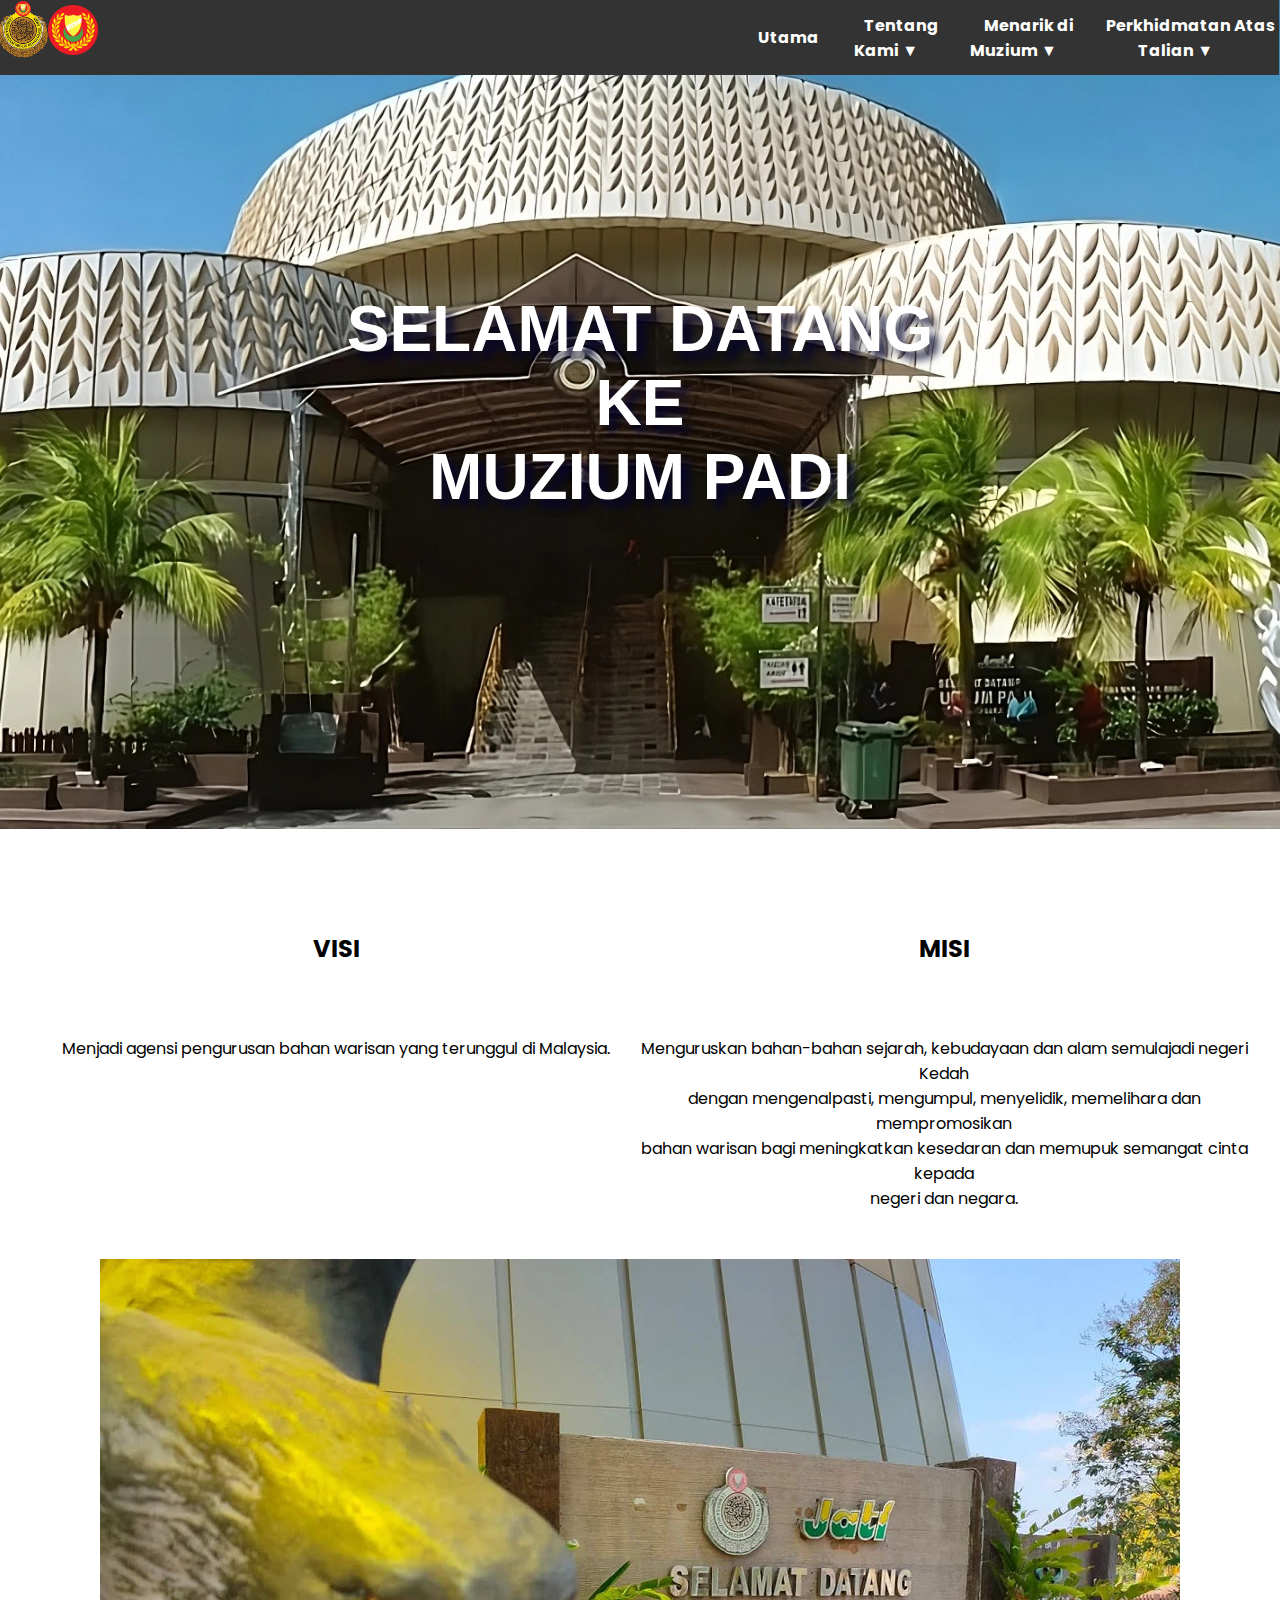
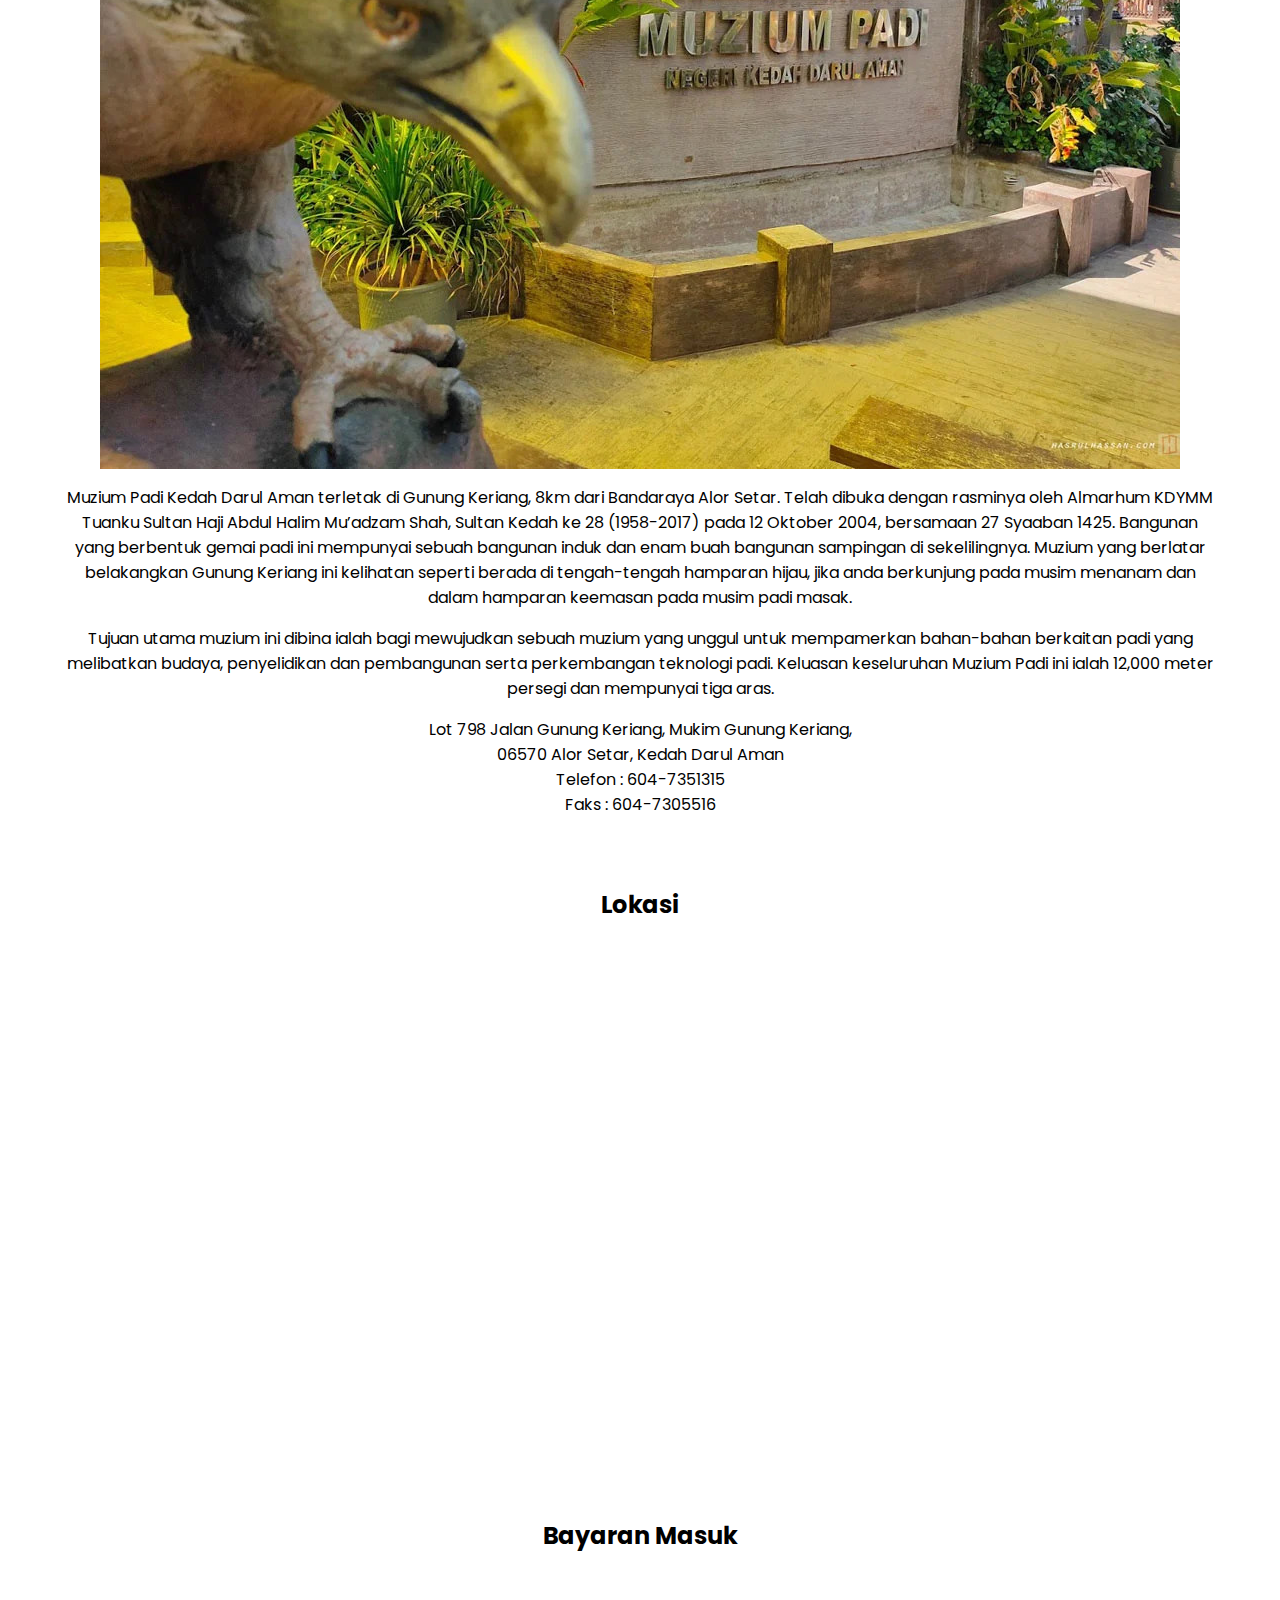
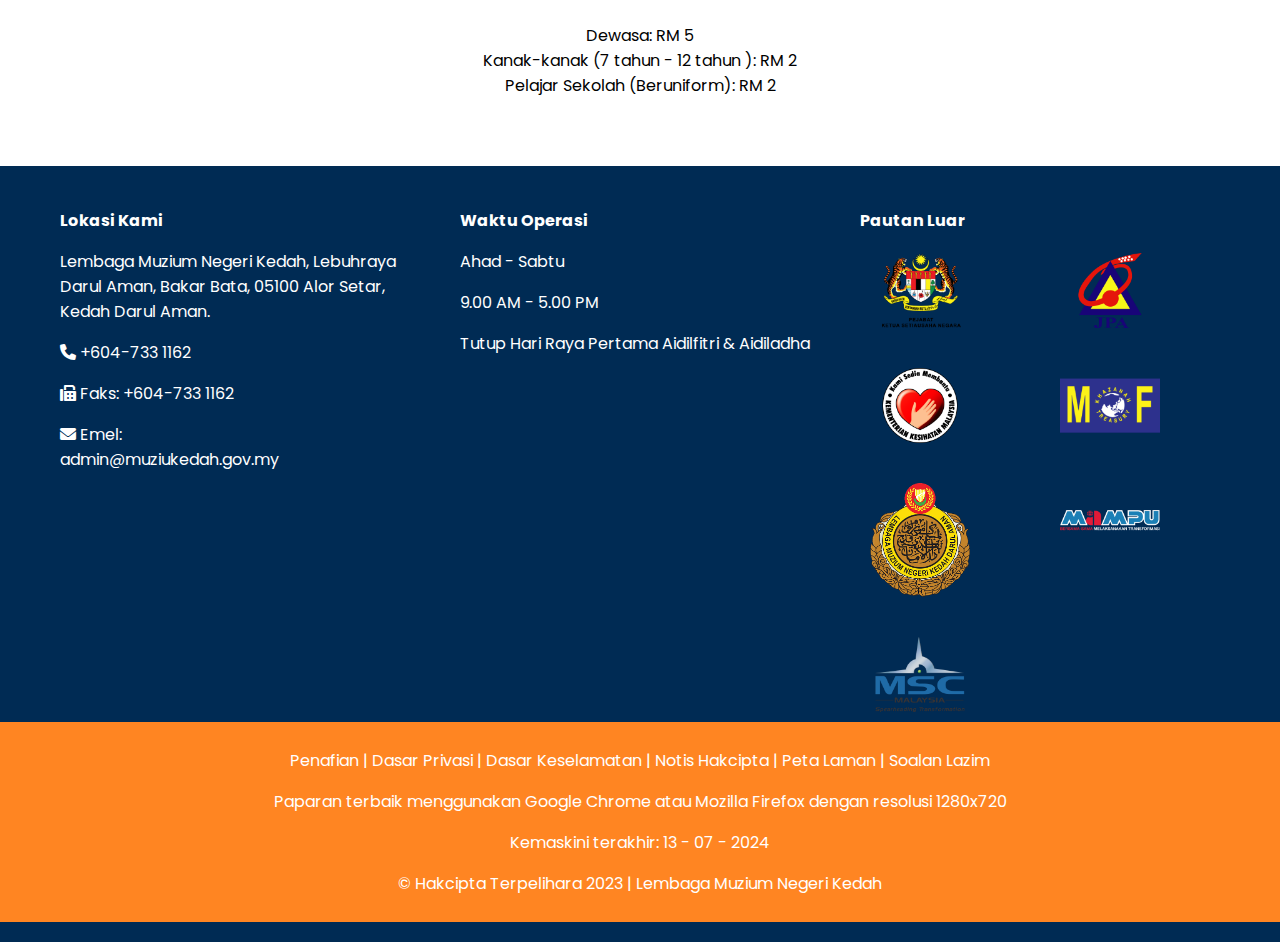
<file: index.html>
<!DOCTYPE html>
<html lang="en">
<head>
    <meta charset="UTF-8">
    <meta name="viewport" content="width=device-width, initial-scale=1.0">
    <title>Muzium Padi</title>
    <link rel="stylesheet" href="css/styles.css">
    <link href="https://fonts.googleapis.com/css2?family=Poppins:wght@400;600&display=swap" rel="stylesheet">
    <link rel="stylesheet" href="https://cdnjs.cloudflare.com/ajax/libs/font-awesome/6.0.0-beta3/css/all.min.css">
    
</head>
<body>
    <header style="background: url('images/header-background.jpg') no-repeat center center; background-size: cover; color: #fff; padding: 17em 0; text-align: center; position: relative;">
        <nav>
            <img src="images/logo.png" class="logo" alt="Logo">
            <img src="images/logok.png" class="logok" alt="LogoK">
            <a href="index.html">Utama</a>
            <div class="dropdown">
                <a href="about.html" class="dropdown-toggle">Tentang Kami</a>
              <div class="dropdown-menu">
                <a href="history.html">Sejarah</a>
                <a href="feedback.html">Maklum Balas Pelawat</a>
              </div>
            </div>
            <div class="dropdown">
                <a href="interesting.html" class="dropdown-toggle">Menarik di Muzium</a>
                <div class="dropdown-menu">
                    <a href="aras1.html">Aras 1: Galeri Peralatan Pertanian</a>
                    <a href="aras2.html">Aras 2: Galeri-galeri</a>
                    <a href="aras3.html">Aras 3: Mural Gunung Keriang</a>
                </div>
            </div>
            <div class="dropdown">
                <a href="perkhidmatan-atas-talian.html" class="dropdown-toggle">Perkhidmatan Atas Talian</a>
                <div class="dropdown-menu">
                    <a href="permohonan-lawatan-berpandu.html">Permohonan Lawatan Berpandu</a>
                    <a href="e-aduan">E-Aduan</a>
                </div>
            </div>
        </nav>
        <h1>SELAMAT DATANG </br>KE</br>MUZIUM PADI</h1>
    </header>
    <main>
        <section class="introduction">
            <div class="visi-misi">
                <div class="visi">
                    <h2>VISI</h2>
                    <p>Menjadi agensi pengurusan bahan warisan yang terunggul di Malaysia.</p>
                </div>
                <div class="misi">
                    <h2>MISI</h2>
                    <p>Menguruskan bahan-bahan sejarah, kebudayaan dan alam semulajadi negeri Kedah
                    </br>dengan mengenalpasti, mengumpul, menyelidik, memelihara dan mempromosikan
                    </br>bahan warisan bagi meningkatkan kesedaran dan memupuk semangat cinta kepada
                    </br>negeri dan negara.
                </div>
            </div>
        </section>
        <section class="about">
            
            <img src="images/mpkedah.jpg" alt="Exhibit">
            <div class="text-container">
            <p>Muzium Padi Kedah Darul Aman terletak di Gunung Keriang, 8km dari Bandaraya Alor Setar.  Telah dibuka dengan rasminya oleh Almarhum KDYMM</br> Tuanku Sultan Haji Abdul Halim Mu’adzam Shah, Sultan Kedah ke 28 (1958-2017) pada 12 Oktober 2004, bersamaan 27 Syaaban 1425.  Bangunan</br> yang berbentuk gemai padi ini mempunyai sebuah bangunan induk dan enam buah bangunan sampingan di sekelilingnya.  Muzium yang berlatar</br> belakangkan Gunung Keriang ini kelihatan seperti berada di tengah-tengah hamparan hijau, jika anda berkunjung pada musim menanam dan</br> dalam hamparan keemasan pada musim padi masak.
            
            <p>Tujuan utama muzium ini dibina ialah bagi mewujudkan sebuah muzium yang unggul untuk mempamerkan bahan-bahan berkaitan padi yang</br> melibatkan budaya, penyelidikan dan pembangunan serta perkembangan teknologi padi.  Keluasan keseluruhan Muzium Padi ini ialah 12,000 meter</br> persegi dan mempunyai tiga aras.
            </p> 
              
            <p>Lot 798 Jalan Gunung Keriang, Mukim Gunung Keriang,
            </br>06570 Alor Setar, Kedah Darul Aman   
            </br>Telefon : 604-7351315
            </br>Faks : 604-7305516
            </p>
            </p>
            </div>
        </section>
        <section class="location">
            <h2>Lokasi</h2>
            <iframe src="https://www.google.com/maps/embed?pb=!1m18!1m12!1m3!1d3966.5463699048496!2d100.32359547475026!3d6.191398893796184!2m3!1f0!2f0!3f0!3m2!1i1024!2i768!4f13.1!3m3!1m2!1s0x304b5c6667c452a9%3A0xd8d4cc5366163ce!2sPaddy%20Museum!5e0!3m2!1sen!2smy!4v1720789823945!5m2!1sen!2smy" width="600" height="450" style="border:0;" allowfullscreen="" loading="lazy" referrerpolicy="no-referrer-when-downgrade"></iframe>
        </section>
        <section class="harga">
            <h2>Bayaran Masuk</h2>
            <p>
               Dewasa: RM 5
            </br>Kanak-kanak (7 tahun - 12 tahun ): RM 2
            </br>Pelajar Sekolah (Beruniform): RM 2
            </p>
    </main>
    <footer>
            <div class="footer-container">
                <div class="footer-section">
                    <h4>Lokasi Kami</h4>
                    <p>Lembaga Muzium Negeri Kedah, Lebuhraya Darul Aman, Bakar Bata, 05100 Alor Setar, Kedah Darul Aman.</p>
                    <p><i class="fas fa-phone"></i> +604-733 1162</p>
                    <p><i class="fas fa-fax"></i> Faks: +604-733 1162</p>
                    <p><i class="fas fa-envelope"></i> Emel: <a href="mailto:admin@muziukedah.gov.my">admin@muziukedah.gov.my</a></p>
                </div>
            <div class="footer-section">
                <h4>Waktu Operasi</h4>
                <p>Ahad - Sabtu</p>
                <p>9.00 AM - 5.00 PM</p>
                <p>Tutup Hari Raya Pertama Aidilfitri & Aidiladha</p>
            </div>
            <div class="footer-section footer-logos">
                <h4>Pautan Luar</h4>
                <div class="logo-grid">
                    <img src="images/logo-ksn.png" alt="Logo 1" class="logo">
                    <img src="images/jpa-logo.png" alt="Logo 2" class="logo">
                    <img src="images/kkm-logo.png" alt="Logo 3" class="logo">
                    <img src="images/logo-mof.png" alt="Logo 4" class="logo">
                    <img src="images/logo-muzium-kedah-footer.png" alt="Logo 5" class="logo">
                    <img src="images/mampu-logo.png" alt="Logo 6" class="logo">
                    <img src="images/msc-logo.png" alt="Logo 7" class="logo">
                </div>
            </div>
        </div>
        <div class="footer-bottom">
            <p>Penafian | Dasar Privasi | Dasar Keselamatan | Notis Hakcipta | Peta Laman | Soalan Lazim</p>
            <p>Paparan terbaik menggunakan Google Chrome atau Mozilla Firefox dengan resolusi 1280x720</p>
            <p>Kemaskini terakhir: 13 - 07 - 2024</p>
            <p>© Hakcipta Terpelihara 2023 | Lembaga Muzium Negeri Kedah</p>
        </div>
    </footer>
</body>
</html>
</file>
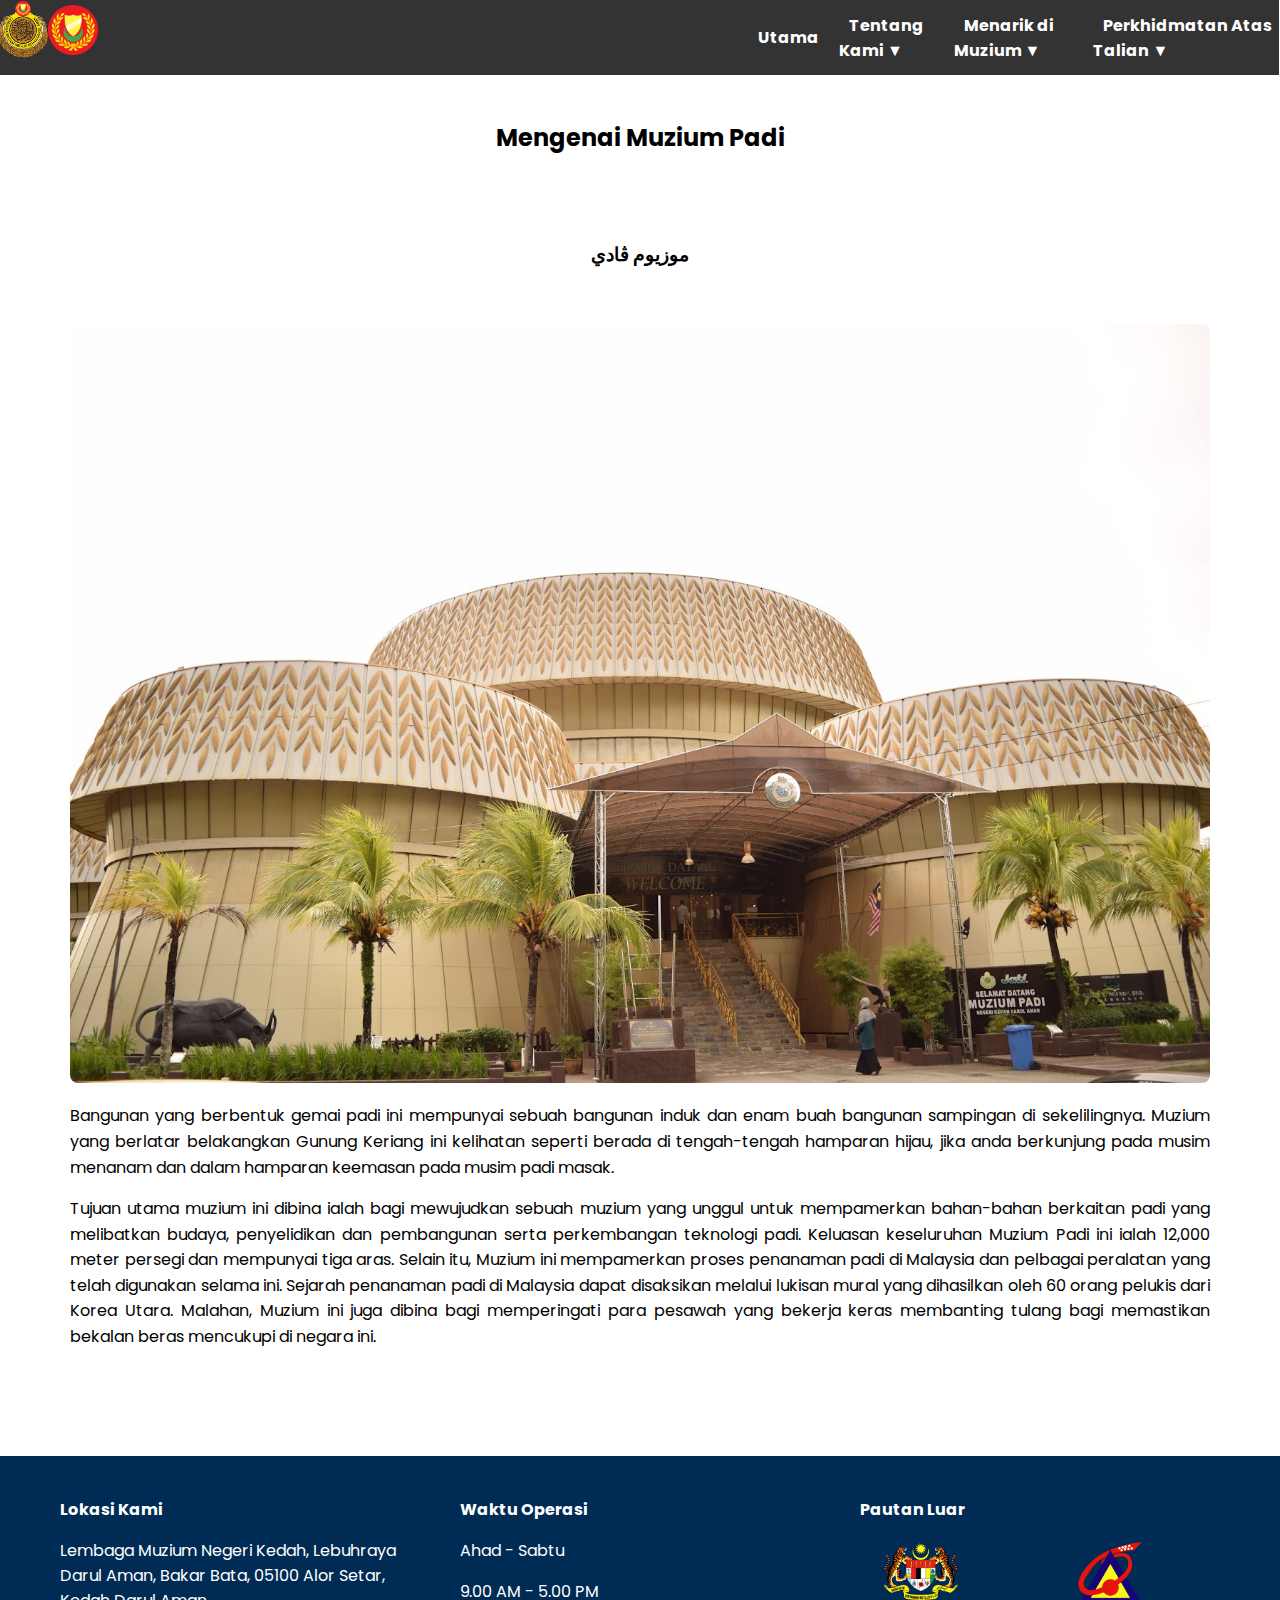
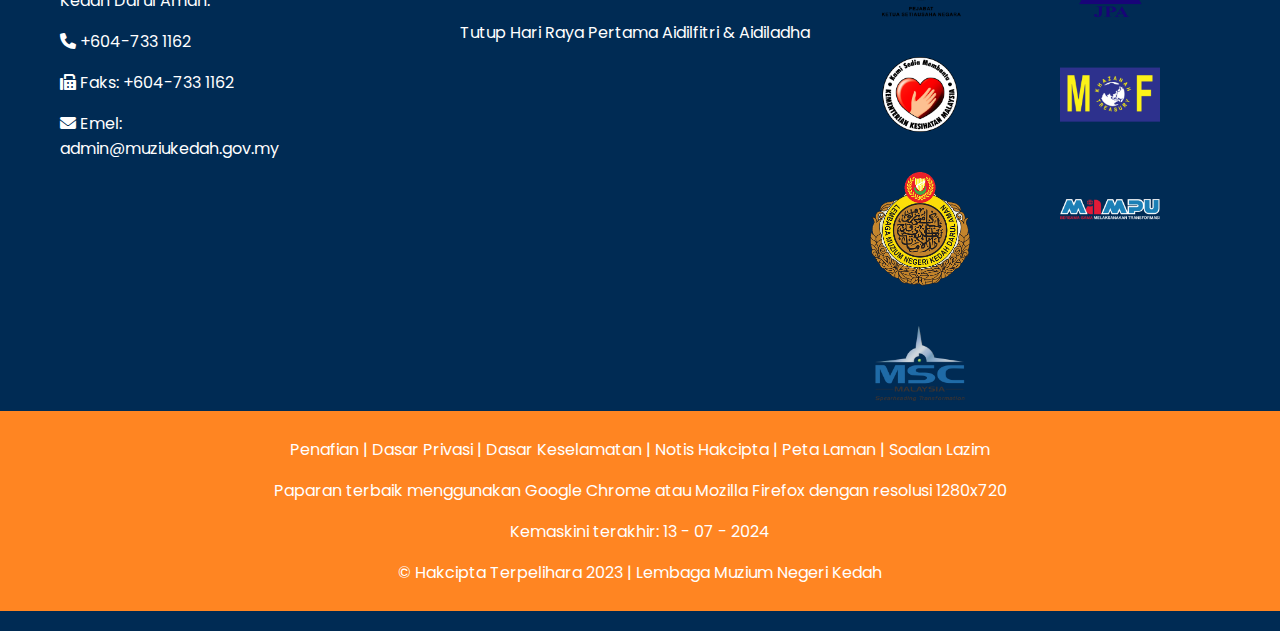
<file: about.html>
<!DOCTYPE html>
<html lang="en">
<head>
    <meta charset="UTF-8">
    <meta name="viewport" content="width=device-width, initial-scale=1.0">
    <title>Tentang Kami</title>
    <link rel="stylesheet" href="css/styles.css">
    <link rel="stylesheet" href="https://cdnjs.cloudflare.com/ajax/libs/font-awesome/6.0.0-beta3/css/all.min.css">
    <style>
        @import url('https://fonts.googleapis.com/css2?family=Poppins:wght@400;600&display=swap');
    </style>
</head>
<body>
    <header>
        <nav>
            <img src="images/logo.png" class="logo" alt="Logo">
            <img src="images/logok.png" class="logok" alt="LogoK">
            <a href="index.html">Utama</a>
            <div class="dropdown">
                <a href="about.html" class="dropdown-toggle">Tentang Kami</a>
                <div class="dropdown-menu">
                    <a href="history.html">Sejarah</a>
                    <a href="feedback.html">Maklum Balas Pelawat</a>
                </div>
            </div>
            <div class="dropdown">
                <a href="interesting.html" class="dropdown-toggle">Menarik di Muzium</a>
                <div class="dropdown-menu">
                    <a href="aras1.html">Aras 1: Galeri Peralatan Pertanian</a>
                    <a href="aras2.html">Aras 2: Galeri-galeri</a>
                    <a href="aras3.html">Aras 3: Mural Gunung Keriang</a>
                </div>
            </div>
            <div class="dropdown">
                <a href="perkhidmatan-atas-talian.html" class="dropdown-toggle">Perkhidmatan Atas Talian</a>
                <div class="dropdown-menu">
                    <a href="permohonan-lawatan-berpandu.html">Permohonan Lawatan Berpandu</a>
                    <a href="e-aduan">E-Aduan</a>
                </div>
            </div>
        </nav>
    </header>

    <div class="container">
        <section>
            <h2>Mengenai Muzium Padi</h2>
            <h3>موزيوم ڤادي</h3>
            <div class="card">
                <img src="images/im1.JPG" alt="Museum">
                <p>Bangunan yang berbentuk gemai padi ini mempunyai sebuah bangunan induk dan enam buah bangunan sampingan di sekelilingnya.  Muzium yang berlatar belakangkan Gunung Keriang ini kelihatan seperti berada di tengah-tengah hamparan hijau, jika anda berkunjung pada musim menanam dan dalam hamparan keemasan pada musim padi masak.</p>
                <p>Tujuan utama muzium ini dibina ialah bagi mewujudkan sebuah muzium yang unggul untuk mempamerkan bahan-bahan berkaitan padi yang melibatkan budaya, penyelidikan dan pembangunan serta perkembangan teknologi padi.  Keluasan keseluruhan Muzium Padi ini ialah 12,000 meter persegi dan mempunyai tiga aras. Selain itu, Muzium ini mempamerkan proses penanaman padi di Malaysia dan pelbagai peralatan yang telah digunakan selama ini. Sejarah penanaman padi di Malaysia dapat disaksikan melalui lukisan mural yang dihasilkan oleh 60 orang pelukis dari Korea Utara. Malahan, Muzium ini juga dibina bagi memperingati para pesawah yang bekerja keras membanting tulang bagi memastikan bekalan beras mencukupi di negara ini.</p>
            </div>
        </section>
    </div>

    <footer>
        <div class="footer-container">
            <div class="footer-section">
                <h4>Lokasi Kami</h4>
                <p>Lembaga Muzium Negeri Kedah, Lebuhraya Darul Aman, Bakar Bata, 05100 Alor Setar, Kedah Darul Aman.</p>
                <p><i class="fas fa-phone"></i> +604-733 1162</p>
                <p><i class="fas fa-fax"></i> Faks: +604-733 1162</p>
                <p><i class="fas fa-envelope"></i> Emel: <a href="mailto:admin@muziukedah.gov.my">admin@muziukedah.gov.my</a></p>
            </div>
            <div class="footer-section">
                <h4>Waktu Operasi</h4>
                <p>Ahad - Sabtu</p>
                <p>9.00 AM - 5.00 PM</p>
                <p>Tutup Hari Raya Pertama Aidilfitri & Aidiladha</p>
            </div>
            <div class="footer-section footer-logos">
                <h4>Pautan Luar</h4>
                <div class="logo-grid">
                    <img src="images/logo-ksn.png" alt="Logo 1" class="logo">
                    <img src="images/jpa-logo.png" alt="Logo 2" class="logo">
                    <img src="images/kkm-logo.png" alt="Logo 3" class="logo">
                    <img src="images/logo-mof.png" alt="Logo 4" class="logo">
                    <img src="images/logo-muzium-kedah-footer.png" alt="Logo 5" class="logo">
                    <img src="images/mampu-logo.png" alt="Logo 6" class="logo">
                    <img src="images/msc-logo.png" alt="Logo 7" class="logo">
                </div>
            </div>
        </div>
        <div class="footer-bottom">
            <p>Penafian | Dasar Privasi | Dasar Keselamatan | Notis Hakcipta | Peta Laman | Soalan Lazim</p>
            <p>Paparan terbaik menggunakan Google Chrome atau Mozilla Firefox dengan resolusi 1280x720</p>
            <p>Kemaskini terakhir: 13 - 07 - 2024</p>
            <p>© Hakcipta Terpelihara 2023 | Lembaga Muzium Negeri Kedah</p>
        </div>
    </footer>
</body>
</html>
</file>
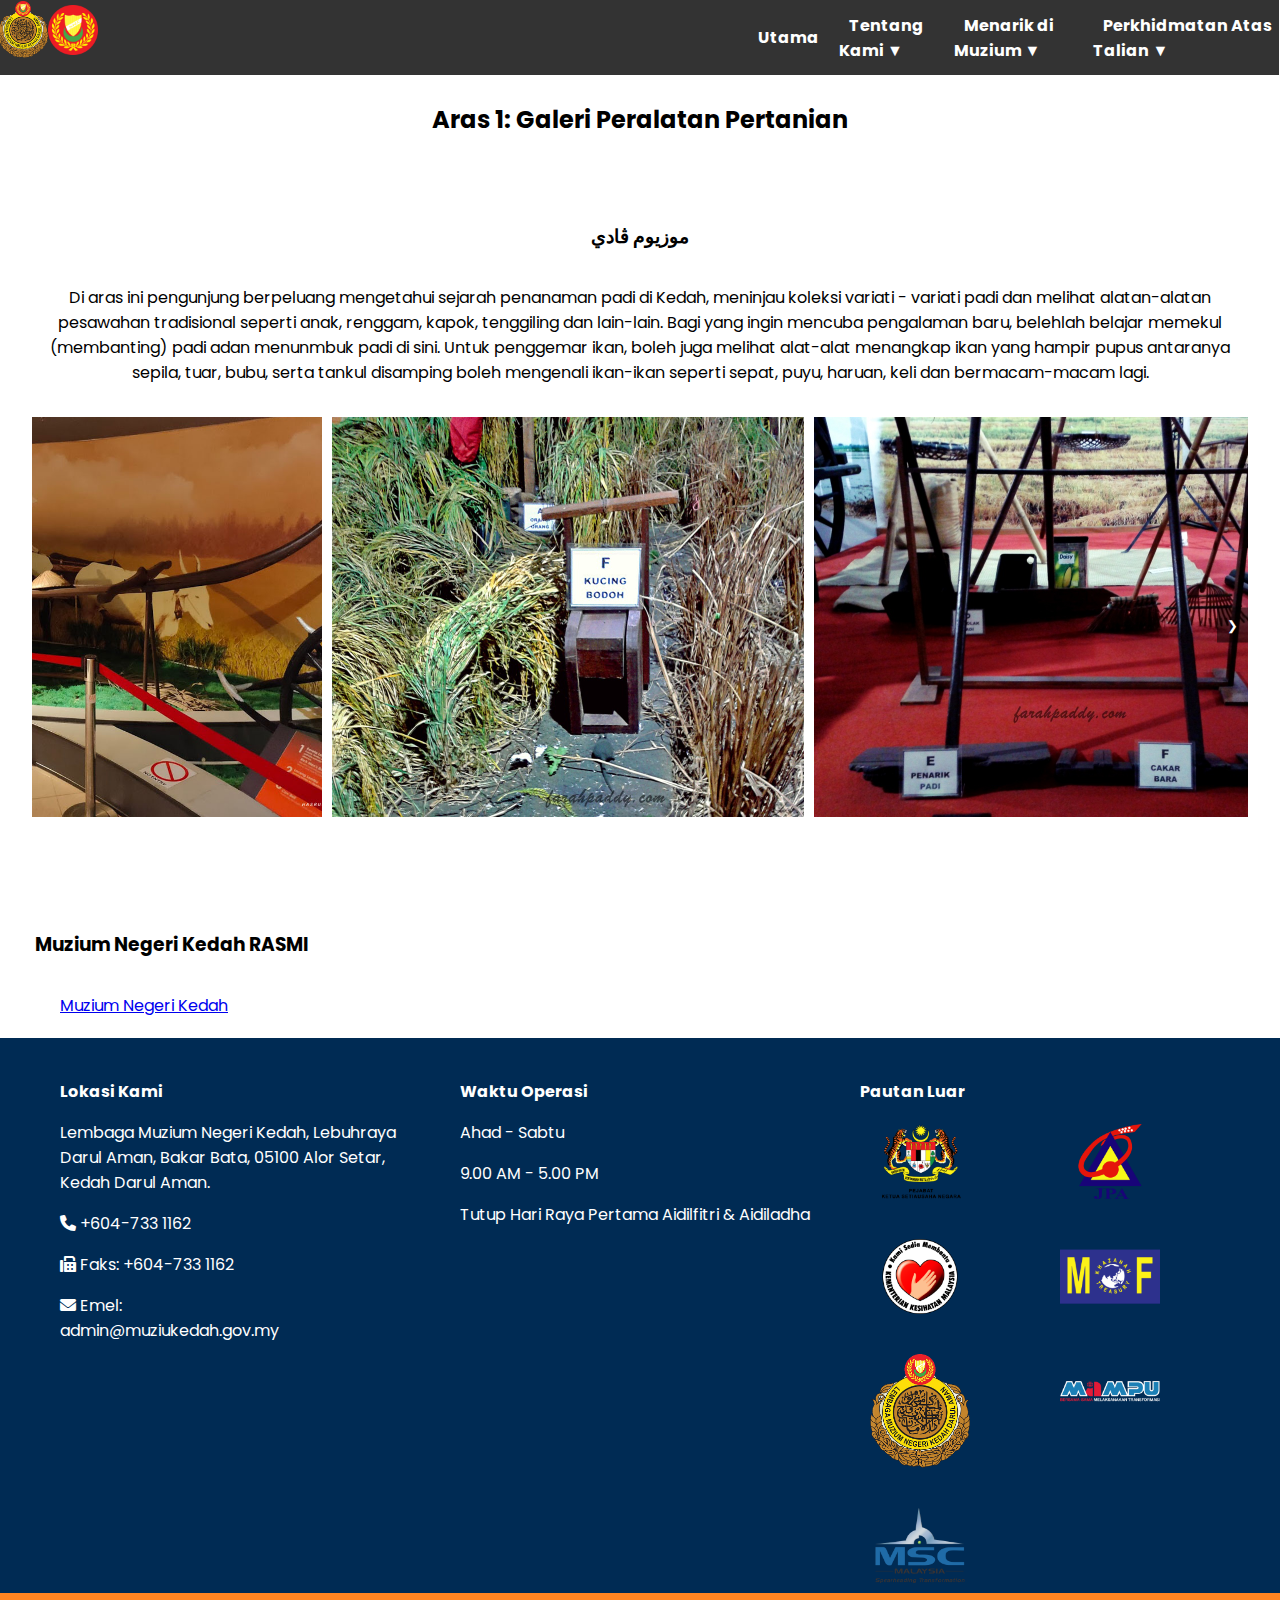
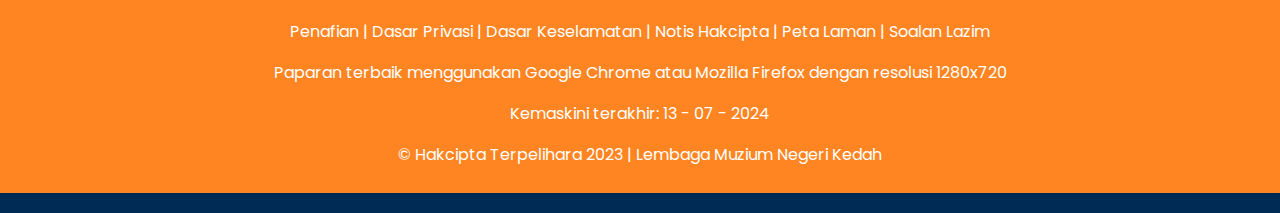
<file: aras1.html>
<!DOCTYPE html>
<html lang="en">
<head>
    <meta charset="UTF-8">
    <meta name="viewport" content="width=device-width, initial-scale=1.0">
    <title>Menarik di Muzium</title>
    <link rel="stylesheet" href="css/styles.css">
    <link rel="stylesheet" href="https://cdnjs.cloudflare.com/ajax/libs/font-awesome/6.0.0-beta3/css/all.min.css">
    <style>
        @import url('https://fonts.googleapis.com/css2?family=Poppins:wght@400;600&display=swap');
    </style>
</head>
<body>
    <header>
        <nav>
            <img src="images/logo.png" class="logo" alt="Logo">
            <img src="images/logok.png" class="logok" alt="LogoK">
            <a href="index.html">Utama</a>
            <div class="dropdown">
                <a href="about.html" class="dropdown-toggle">Tentang Kami</a>
                <div class="dropdown-menu">
                    <a href="history.html">Sejarah</a>
                    <a href="feedback.html">Maklum Balas Pelawat</a>
                </div>
            </div>
            <div class="dropdown">
                <a href="interesting.html" class="dropdown-toggle">Menarik di Muzium</a>
                <div class="dropdown-menu">
                    <a href="aras1.html">Aras 1: Galeri Peralatan Pertanian</a>
                    <a href="aras2.html">Aras 2: Galeri-galeri</a>
                    <a href="aras3.html">Aras 3: Mural Gunung Keriang</a>
                </div>
            </div>
            <div class="dropdown">
                <a href="perkhidmatan-atas-talian.html" class="dropdown-toggle">Perkhidmatan Atas Talian</a>
                <div class="dropdown-menu">
                    <a href="permohonan-lawatan-berpandu.html">Permohonan Lawatan Berpandu</a>
                    <a href="e-aduan">E-Aduan</a>
                </div>
            </div>
        </nav>
    </header>
    <main>
        <section>
            <h2>Aras 1: Galeri Peralatan Pertanian</h2>
            <h3>موزيوم ڤادي</h3>
            <p>Di aras ini pengunjung berpeluang mengetahui sejarah penanaman padi di Kedah, meninjau koleksi variati - variati padi dan melihat alatan-alatan pesawahan tradisional seperti anak, renggam, kapok, tenggiling dan lain-lain. Bagi yang ingin mencuba pengalaman baru, belehlah belajar memekul (membanting) padi adan menunmbuk padi di sini. Untuk penggemar ikan, boleh juga melihat alat-alat menangkap ikan yang hampir pupus antaranya sepila, tuar, bubu, serta tankul disamping boleh mengenali ikan-ikan seperti sepat, puyu, haruan, keli dan bermacam-macam lagi.</p>
        </section>

        <section class="slider">
            <button class="slide-button left" onclick="slideLeft()">&#10094;</button>
            <div class="slider-container">
                <img src="images/aras 1.jpg" alt="Peralatan Pertanian">
                <img src="images/padi1.jpg" alt="Peralatan Pertanian">
                <img src="images/padi2.jpg" alt="Peralatan Pertanian">
                <img src="images/padi3.jpg" alt="Peralatan Pertanian">
                <img src="images/padi4.jpg" alt="Peralatan Pertanian">
                <img src="images/img4.jpg" alt="Peralatan Pertanian">
            </div>
            <button class="slide-button right" onclick="slideRight()">&#10095;</button>
        </section>
    </main>
    <script src="script.js"></script>

        <aside class="social-media">
            <h3>Muzium Negeri Kedah RASMI</h3>
            <div class="fb-page" data-href="https://www.facebook.com/muziumnegerikedah" data-tabs="timeline" data-width="" data-height="" data-small-header="false" data-adapt-container-width="true" data-hide-cover="false" data-show-facepile="true">
                <blockquote cite="https://www.facebook.com/muziumnegerikedah" class="fb-xfbml-parse-ignore"><a href="https://www.facebook.com/muziumnegerikedah">Muzium Negeri Kedah</a></blockquote>
            </div>
        </aside>
    </main>
    <footer>
        <div class="footer-container">
            <div class="footer-section">
                <h4>Lokasi Kami</h4>
                <p>Lembaga Muzium Negeri Kedah, Lebuhraya Darul Aman, Bakar Bata, 05100 Alor Setar, Kedah Darul Aman.</p>
                <p><i class="fas fa-phone"></i> +604-733 1162</p>
                <p><i class="fas fa-fax"></i> Faks: +604-733 1162</p>
                <p><i class="fas fa-envelope"></i> Emel: <a href="mailto:admin@muziukedah.gov.my">admin@muziukedah.gov.my</a></p>
            </div>
            <div class="footer-section">
                <h4>Waktu Operasi</h4>
                <p>Ahad - Sabtu</p>
                <p>9.00 AM - 5.00 PM</p>
                <p>Tutup Hari Raya Pertama Aidilfitri & Aidiladha</p>
            </div>
            <div class="footer-section footer-logos">
                <h4>Pautan Luar</h4>
                <div class="logo-grid">
                    <img src="images/logo-ksn.png" alt="Logo 1" class="logo">
                    <img src="images/jpa-logo.png" alt="Logo 2" class="logo">
                    <img src="images/kkm-logo.png" alt="Logo 3" class="logo">
                    <img src="images/logo-mof.png" alt="Logo 4" class="logo">
                    <img src="images/logo-muzium-kedah-footer.png" alt="Logo 5" class="logo">
                    <img src="images/mampu-logo.png" alt="Logo 6" class="logo">
                    <img src="images/msc-logo.png" alt="Logo 7" class="logo">
                </div>
            </div>
        </div>
        <div class="footer-bottom">
            <p>Penafian | Dasar Privasi | Dasar Keselamatan | Notis Hakcipta | Peta Laman | Soalan Lazim</p>
            <p>Paparan terbaik menggunakan Google Chrome atau Mozilla Firefox dengan resolusi 1280x720</p>
            <p>Kemaskini terakhir: 13 - 07 - 2024</p>
            <p>© Hakcipta Terpelihara 2023 | Lembaga Muzium Negeri Kedah</p>
        </div>
    </footer>
</file>
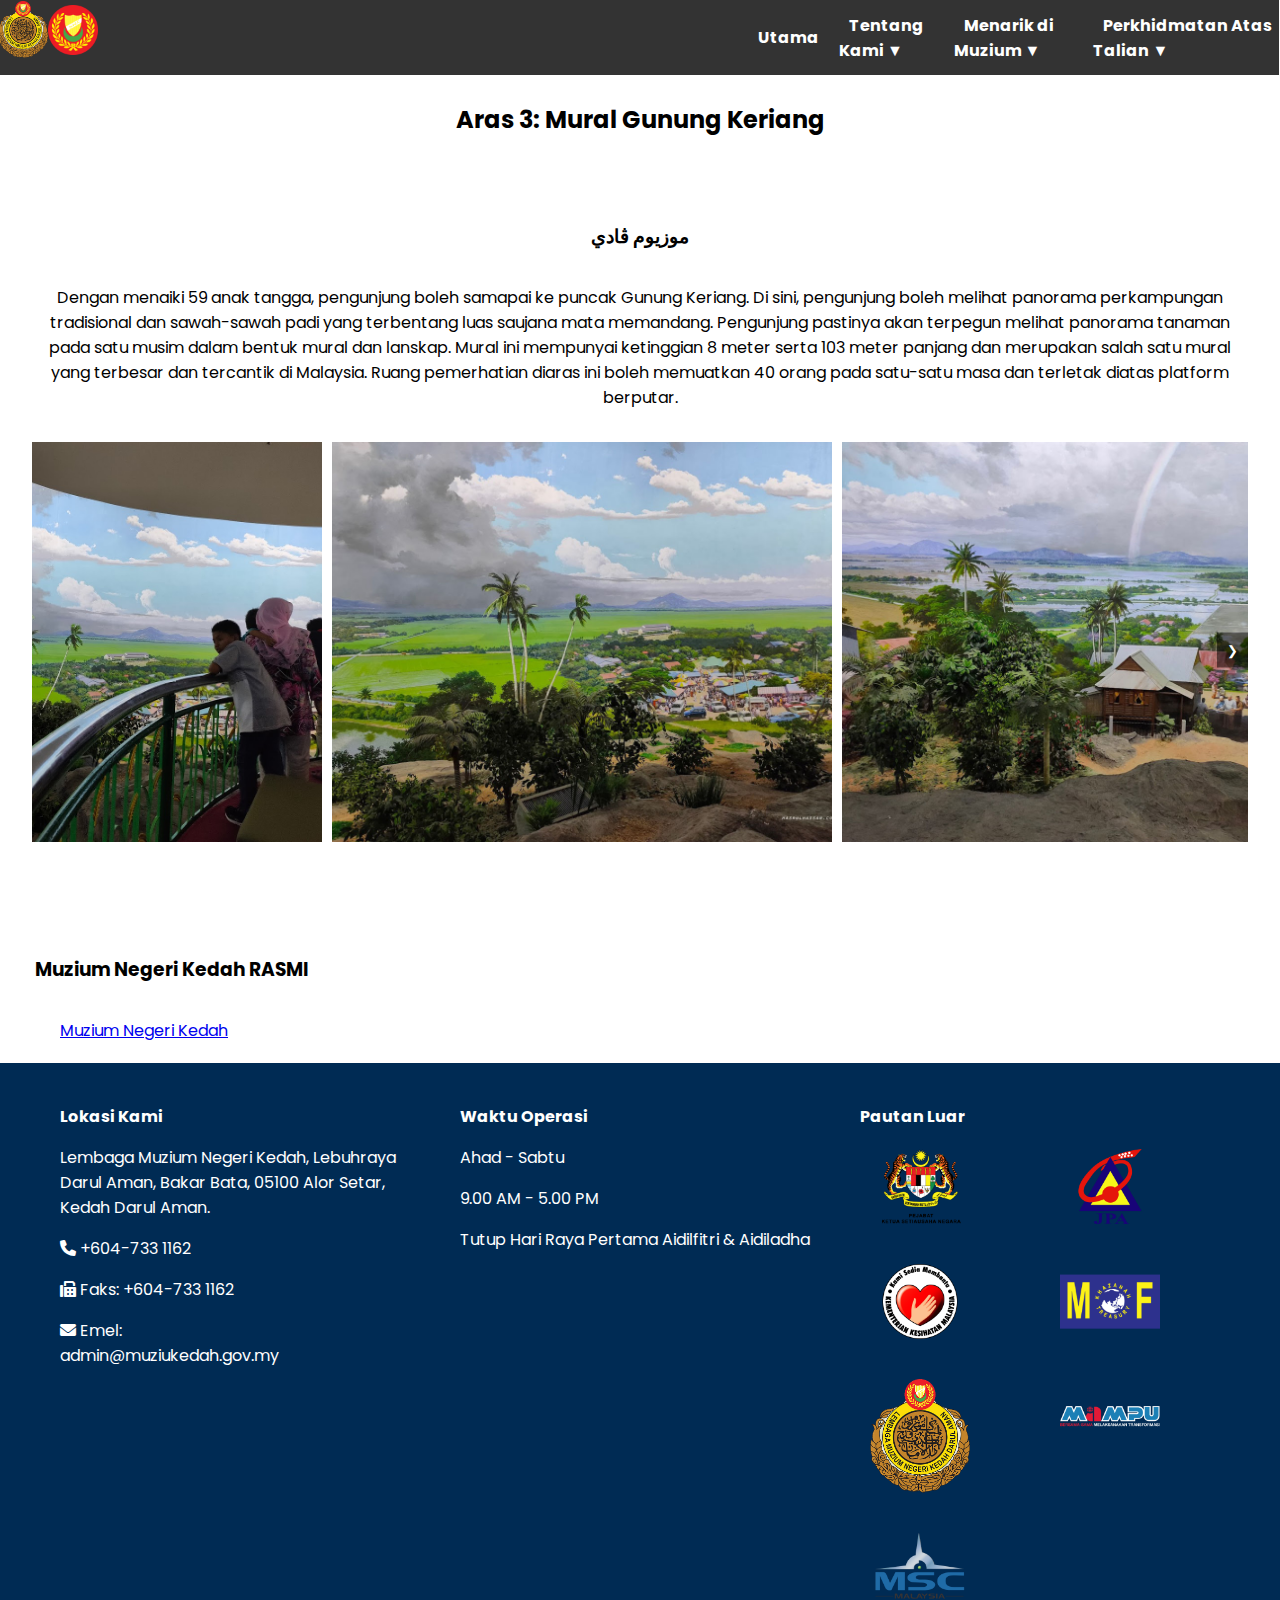
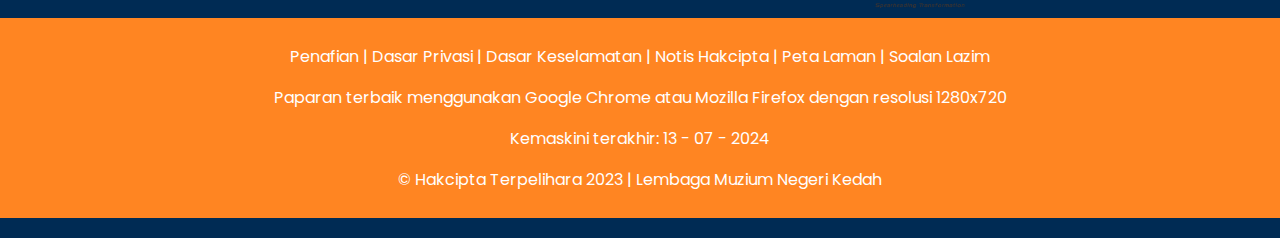
<file: aras3.html>
<!DOCTYPE html>
<html lang="en">
<head>
    <meta charset="UTF-8">
    <meta name="viewport" content="width=device-width, initial-scale=1.0">
    <title>Menarik di Muzium</title>
    <link rel="stylesheet" href="css/styles.css">
    <link rel="stylesheet" href="https://cdnjs.cloudflare.com/ajax/libs/font-awesome/6.0.0-beta3/css/all.min.css">
    <style>
        @import url('https://fonts.googleapis.com/css2?family=Poppins:wght@400;600&display=swap');
    </style>
</head>
<body>
    <header>
        <nav>
            <img src="images/logo.png" class="logo" alt="Logo">
            <img src="images/logok.png" class="logok" alt="LogoK">
            <a href="index.html">Utama</a>
            <div class="dropdown">
                <a href="about.html" class="dropdown-toggle">Tentang Kami</a>
                <div class="dropdown-menu">
                    <a href="history.html">Sejarah</a>
                    <a href="feedback.html">Maklum Balas Pelawat</a>
                </div>
            </div>
            <div class="dropdown">
                <a href="interesting.html" class="dropdown-toggle">Menarik di Muzium</a>
                <div class="dropdown-menu">
                    <a href="aras1.html">Aras 1: Galeri Peralatan Pertanian</a>
                    <a href="aras2.html">Aras 2: Galeri-galeri</a>
                    <a href="aras3.html">Aras 3: Mural Gunung Keriang</a>
                </div>
            </div>
            <div class="dropdown">
                <a href="perkhidmatan-atas-talian.html" class="dropdown-toggle">Perkhidmatan Atas Talian</a>
                <div class="dropdown-menu">
                    <a href="permohonan-lawatan-berpandu.html">Permohonan Lawatan Berpandu</a>
                    <a href="e-aduan">E-Aduan</a>
                </div>
            </div>
        </nav>
    </header>
    <main>
        <section>
            <h2>Aras 3: Mural Gunung Keriang</h2>
            <h3>موزيوم ڤادي</h3>
            <p>Dengan menaiki 59 anak tangga, pengunjung boleh samapai ke puncak Gunung Keriang. Di sini, pengunjung boleh melihat panorama perkampungan tradisional dan sawah-sawah padi yang terbentang luas saujana mata memandang. Pengunjung pastinya akan terpegun melihat panorama tanaman pada satu musim dalam bentuk mural dan lanskap. Mural ini mempunyai ketinggian 8 meter serta 103 meter panjang dan merupakan salah satu mural yang terbesar dan tercantik di Malaysia. Ruang pemerhatian diaras ini boleh memuatkan 40 orang pada satu-satu masa dan terletak diatas platform berputar.</p>
        </section>

        <section class="slider">
            <button class="slide-button left" onclick="slideLeft()">&#10094;</button>
            <div class="slider-container">
                <img src="images/aras3.jpg" alt="Peralatan Pertanian">
                <img src="images/mural1.jpg" alt="Peralatan Pertanian">
                <img src="images/mural2.jpg" alt="Peralatan Pertanian">
                <img src="images/mural4.jpg" alt="Peralatan Pertanian">
                <img src="images/mural5.jpg" alt="Peralatan Pertanian">
                <img src="images/mural6.jpg" alt="Peralatan Pertanian">

            </div>
            <button class="slide-button right" onclick="slideRight()">&#10095;</button>
        </section>
    </main>
    <script src="script.js"></script>

        <aside class="social-media">
            <h3>Muzium Negeri Kedah RASMI</h3>
            <div class="fb-page" data-href="https://www.facebook.com/muziumnegerikedah" data-tabs="timeline" data-width="" data-height="" data-small-header="false" data-adapt-container-width="true" data-hide-cover="false" data-show-facepile="true">
                <blockquote cite="https://www.facebook.com/muziumnegerikedah" class="fb-xfbml-parse-ignore"><a href="https://www.facebook.com/muziumnegerikedah">Muzium Negeri Kedah</a></blockquote>
            </div>
        </aside>
    </main>
    <footer>
        <div class="footer-container">
            <div class="footer-section">
                <h4>Lokasi Kami</h4>
                <p>Lembaga Muzium Negeri Kedah, Lebuhraya Darul Aman, Bakar Bata, 05100 Alor Setar, Kedah Darul Aman.</p>
                <p><i class="fas fa-phone"></i> +604-733 1162</p>
                <p><i class="fas fa-fax"></i> Faks: +604-733 1162</p>
                <p><i class="fas fa-envelope"></i> Emel: <a href="mailto:admin@muziukedah.gov.my">admin@muziukedah.gov.my</a></p>
            </div>
            <div class="footer-section">
                <h4>Waktu Operasi</h4>
                <p>Ahad - Sabtu</p>
                <p>9.00 AM - 5.00 PM</p>
                <p>Tutup Hari Raya Pertama Aidilfitri & Aidiladha</p>
            </div>
            <div class="footer-section footer-logos">
                <h4>Pautan Luar</h4>
                <div class="logo-grid">
                    <img src="images/logo-ksn.png" alt="Logo 1" class="logo">
                    <img src="images/jpa-logo.png" alt="Logo 2" class="logo">
                    <img src="images/kkm-logo.png" alt="Logo 3" class="logo">
                    <img src="images/logo-mof.png" alt="Logo 4" class="logo">
                    <img src="images/logo-muzium-kedah-footer.png" alt="Logo 5" class="logo">
                    <img src="images/mampu-logo.png" alt="Logo 6" class="logo">
                    <img src="images/msc-logo.png" alt="Logo 7" class="logo">
                </div>
            </div>
        </div>
        <div class="footer-bottom">
            <p>Penafian | Dasar Privasi | Dasar Keselamatan | Notis Hakcipta | Peta Laman | Soalan Lazim</p>
            <p>Paparan terbaik menggunakan Google Chrome atau Mozilla Firefox dengan resolusi 1280x720</p>
            <p>Kemaskini terakhir: 13 - 07 - 2024</p>
            <p>© Hakcipta Terpelihara 2023 | Lembaga Muzium Negeri Kedah</p>
        </div>
    </footer>
</file>
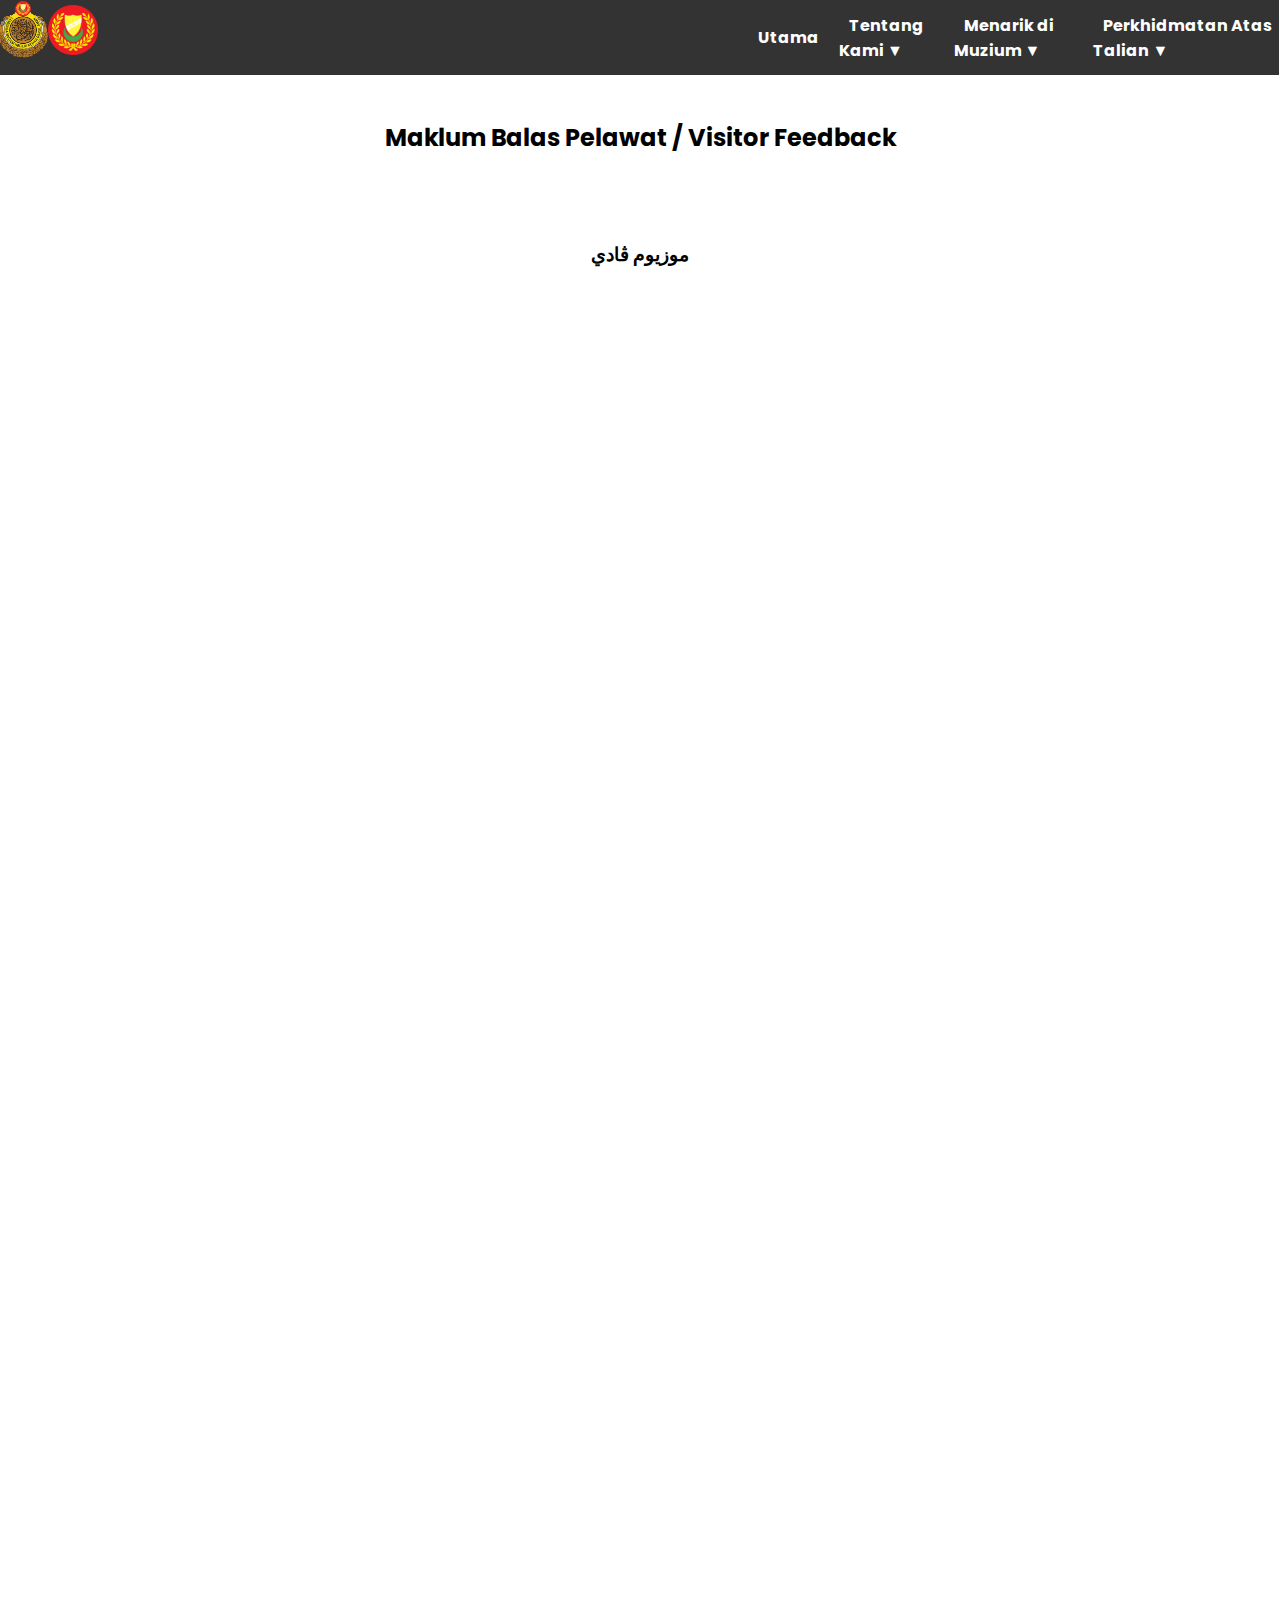
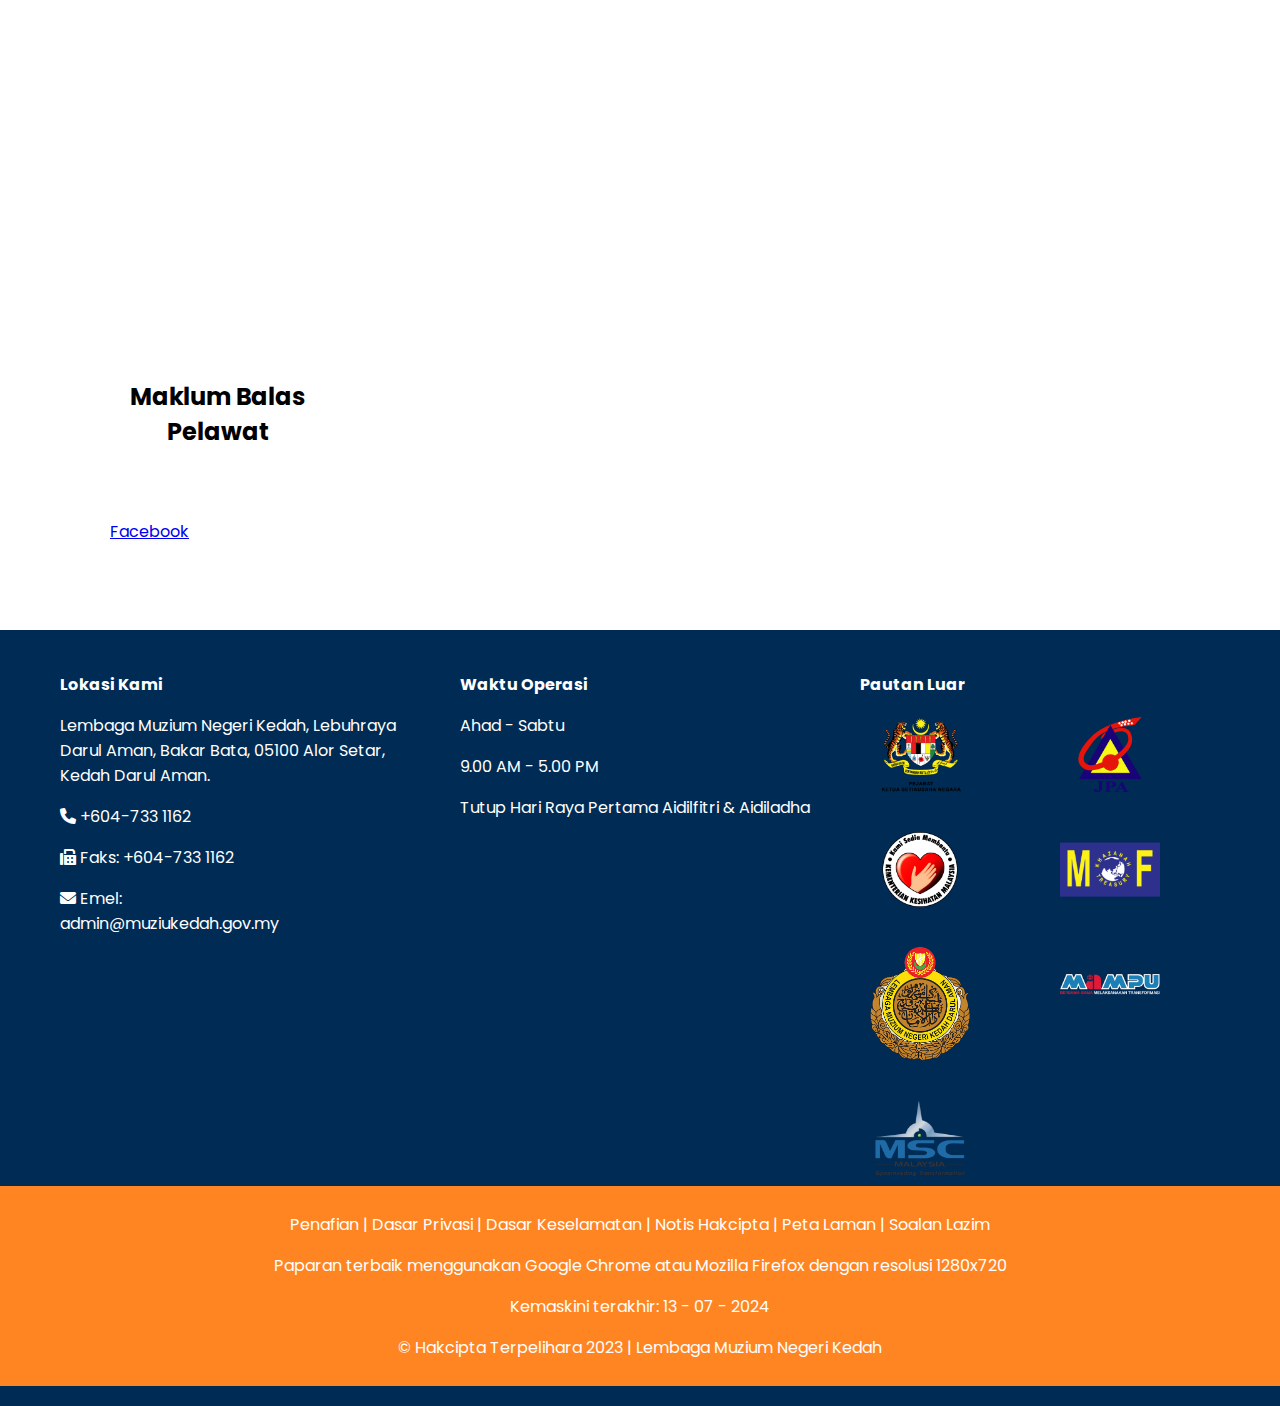
<file: feedback.html>
<!DOCTYPE html>
<html lang="en">
<head>
    <meta charset="UTF-8">
    <meta name="viewport" content="width=device-width, initial-scale=1.0">
    <title>Maklum Balas Pelawat</title>
    <link rel="stylesheet" href="css/styles.css">
    <link rel="stylesheet" href="https://cdnjs.cloudflare.com/ajax/libs/font-awesome/6.0.0-beta3/css/all.min.css">
    <style>
        @import url('https://fonts.googleapis.com/css2?family=Poppins:wght@400;600&display=swap');
    </style>
</head>
<body>
    <header>
        <nav>
            <img src="images/logo.png" class="logo" alt="Logo">
            <img src="images/logok.png" class="logok" alt="LogoK">
            <a href="index.html">Utama</a>
            <div class="dropdown">
                <a href="about.html" class="dropdown-toggle">Tentang Kami</a>
                <div class="dropdown-menu">
                    <a href="history.html">Sejarah</a>
                    <a href="feedback.html">Maklum Balas Pelawat</a>
                </div>
            </div>
            <div class="dropdown">
                <a href="interesting.html" class="dropdown-toggle">Menarik di Muzium</a>
                <div class="dropdown-menu">
                    <a href="aras1.html">Aras 1: Galeri Peralatan Pertanian</a>
                    <a href="aras2.html">Aras 2: Galeri-galeri</a>
                    <a href="aras3.html">Aras 3: Mural Gunung Keriang</a>
                </div>
            </div>
            <div class="dropdown">
                <a href="perkhidmatan-atas-talian.html" class="dropdown-toggle">Perkhidmatan Atas Talian</a>
                <div class="dropdown-menu">
                    <a href="permohonan-lawatan-berpandu.html">Permohonan Lawatan Berpandu</a>
                    <a href="e-aduan">E-Aduan</a>
                </div>
            </div>
        </nav>
    </header>

    <div class="container">
        <section class="feedback-section">
            <h2>Maklum Balas Pelawat / Visitor Feedback</h2>
            <h3>موزيوم ڤادي</h3>
            <iframe src="https://docs.google.com/forms/d/e/1FAIpQLSdfsOecQZTdrgHIeI2LhJKZ9dJSVM0ictB2EPk5kzI4MRCn-w/viewform?usp=sharing" width="100%" height="1600" frameborder="0" marginheight="0" marginwidth="0">Loading…</iframe>
        </section>
        <aside class="social-media">
            <h2>Maklum Balas Pelawat</h2>
            <div class="fb-page" data-href="https://www.facebook.com/lembagamuziumnegerikedahdarulaman" data-tabs="timeline" data-width="340" data-height="500" data-small-header="false" data-adapt-container-width="true" data-hide-cover="false" data-show-facepile="true">
                <blockquote cite="https://www.facebook.com/lembagamuziumnegerikedahdarulaman" class="fb-xfbml-parse-ignore">
                    <a href="https://www.facebook.com/lembagamuziumnegerikedahdarulaman">Facebook</a>
                </blockquote>
            </div>
        </aside>
    </div>

    <footer>
        <div class="footer-container">
            <div class="footer-section">
                <h4>Lokasi Kami</h4>
                <p>Lembaga Muzium Negeri Kedah, Lebuhraya Darul Aman, Bakar Bata, 05100 Alor Setar, Kedah Darul Aman.</p>
                <p><i class="fas fa-phone"></i> +604-733 1162</p>
                <p><i class="fas fa-fax"></i> Faks: +604-733 1162</p>
                <p><i class="fas fa-envelope"></i> Emel: <a href="mailto:admin@muziukedah.gov.my">admin@muziukedah.gov.my</a></p>
            </div>
            <div class="footer-section">
                <h4>Waktu Operasi</h4>
                <p>Ahad - Sabtu</p>
                <p>9.00 AM - 5.00 PM</p>
                <p>Tutup Hari Raya Pertama Aidilfitri & Aidiladha</p>
            </div>
            <div class="footer-section footer-logos">
                <h4>Pautan Luar</h4>
                <div class="logo-grid">
                    <img src="images/logo-ksn.png" alt="Logo 1" class="logo">
                    <img src="images/jpa-logo.png" alt="Logo 2" class="logo">
                    <img src="images/kkm-logo.png" alt="Logo 3" class="logo">
                    <img src="images/logo-mof.png" alt="Logo 4" class="logo">
                    <img src="images/logo-muzium-kedah-footer.png" alt="Logo 5" class="logo">
                    <img src="images/mampu-logo.png" alt="Logo 6" class="logo">
                    <img src="images/msc-logo.png" alt="Logo 7" class="logo">
                </div>
            </div>
        </div>
        <div class="footer-bottom">
            <p>Penafian | Dasar Privasi | Dasar Keselamatan | Notis Hakcipta | Peta Laman | Soalan Lazim</p>
            <p>Paparan terbaik menggunakan Google Chrome atau Mozilla Firefox dengan resolusi 1280x720</p>
            <p>Kemaskini terakhir: 13 - 07 - 2024</p>
            <p>© Hakcipta Terpelihara 2023 | Lembaga Muzium Negeri Kedah</p>
        </div>
    </footer>

    <script async defer crossorigin="anonymous" src="https://connect.facebook.net/en_US/sdk.js#xfbml=1&version=v9.0" nonce="j4BLGQnK"></script>
</body>
</html>
</file>
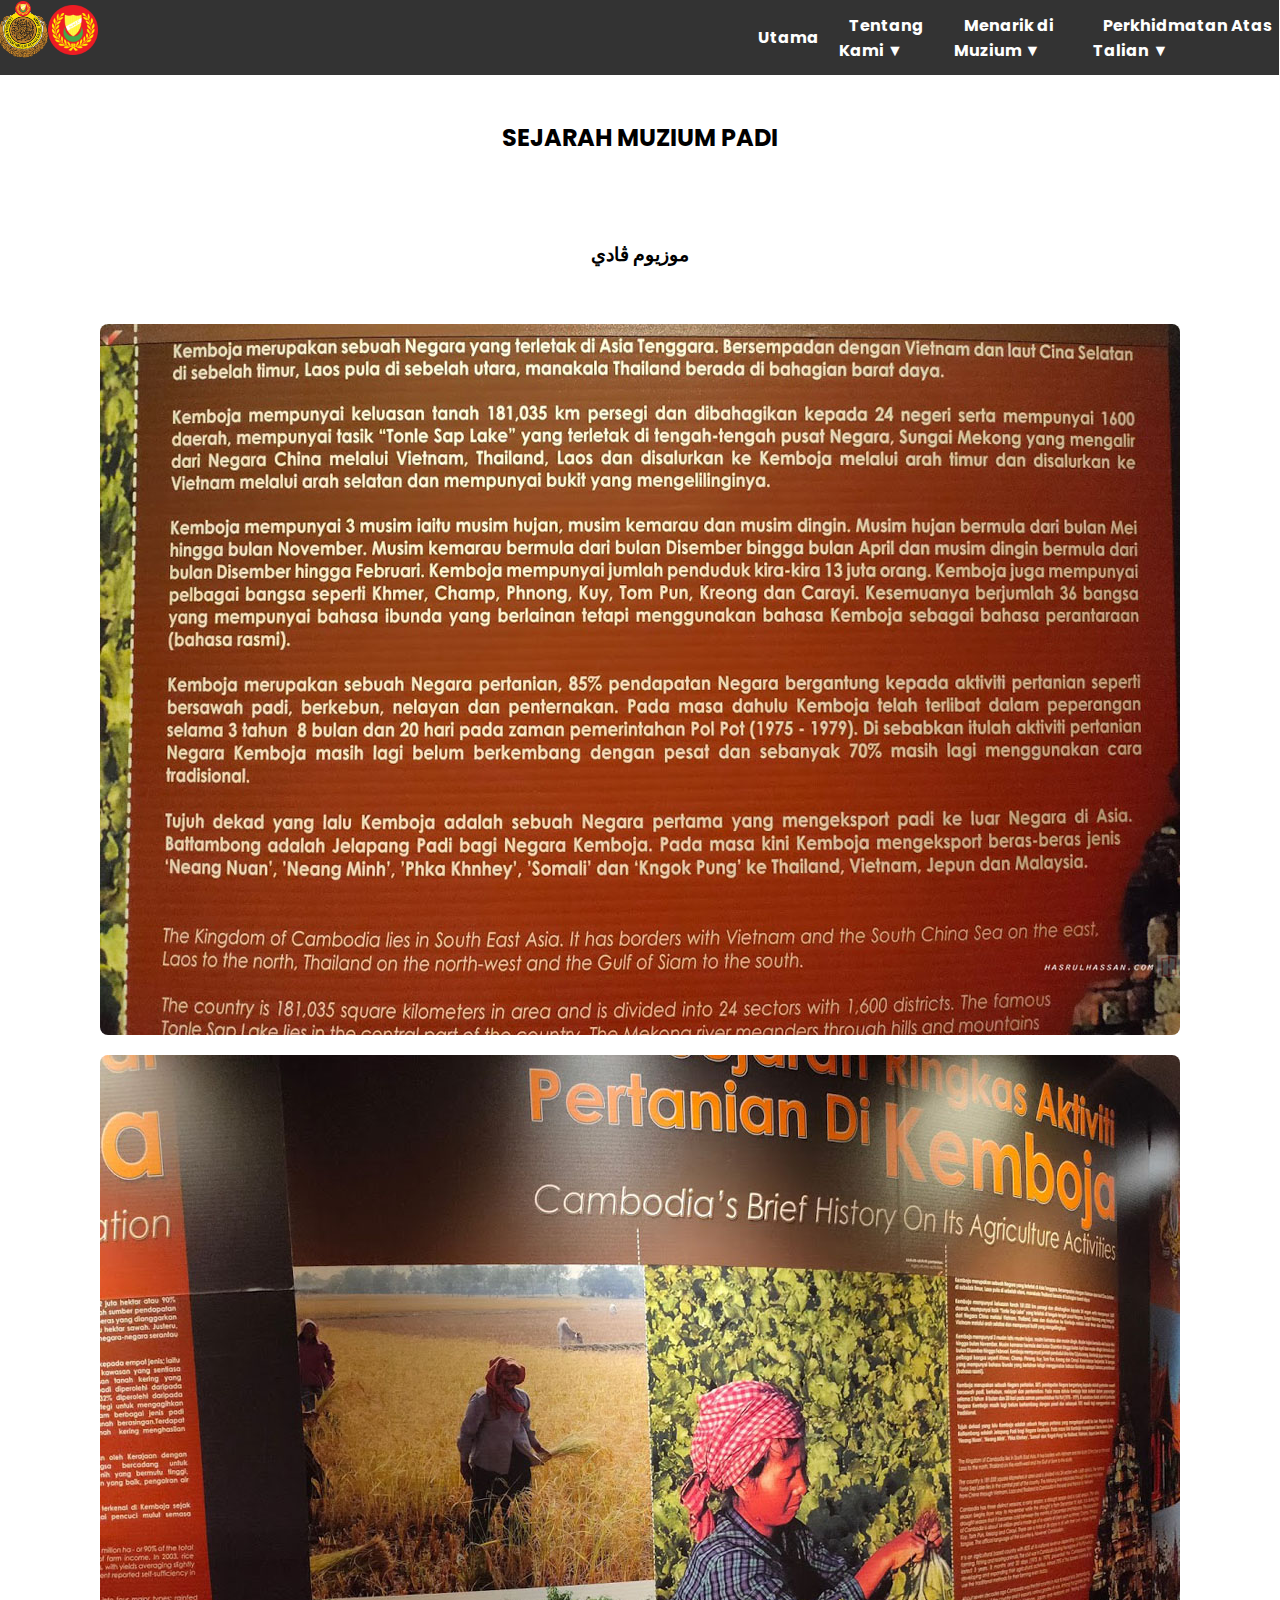
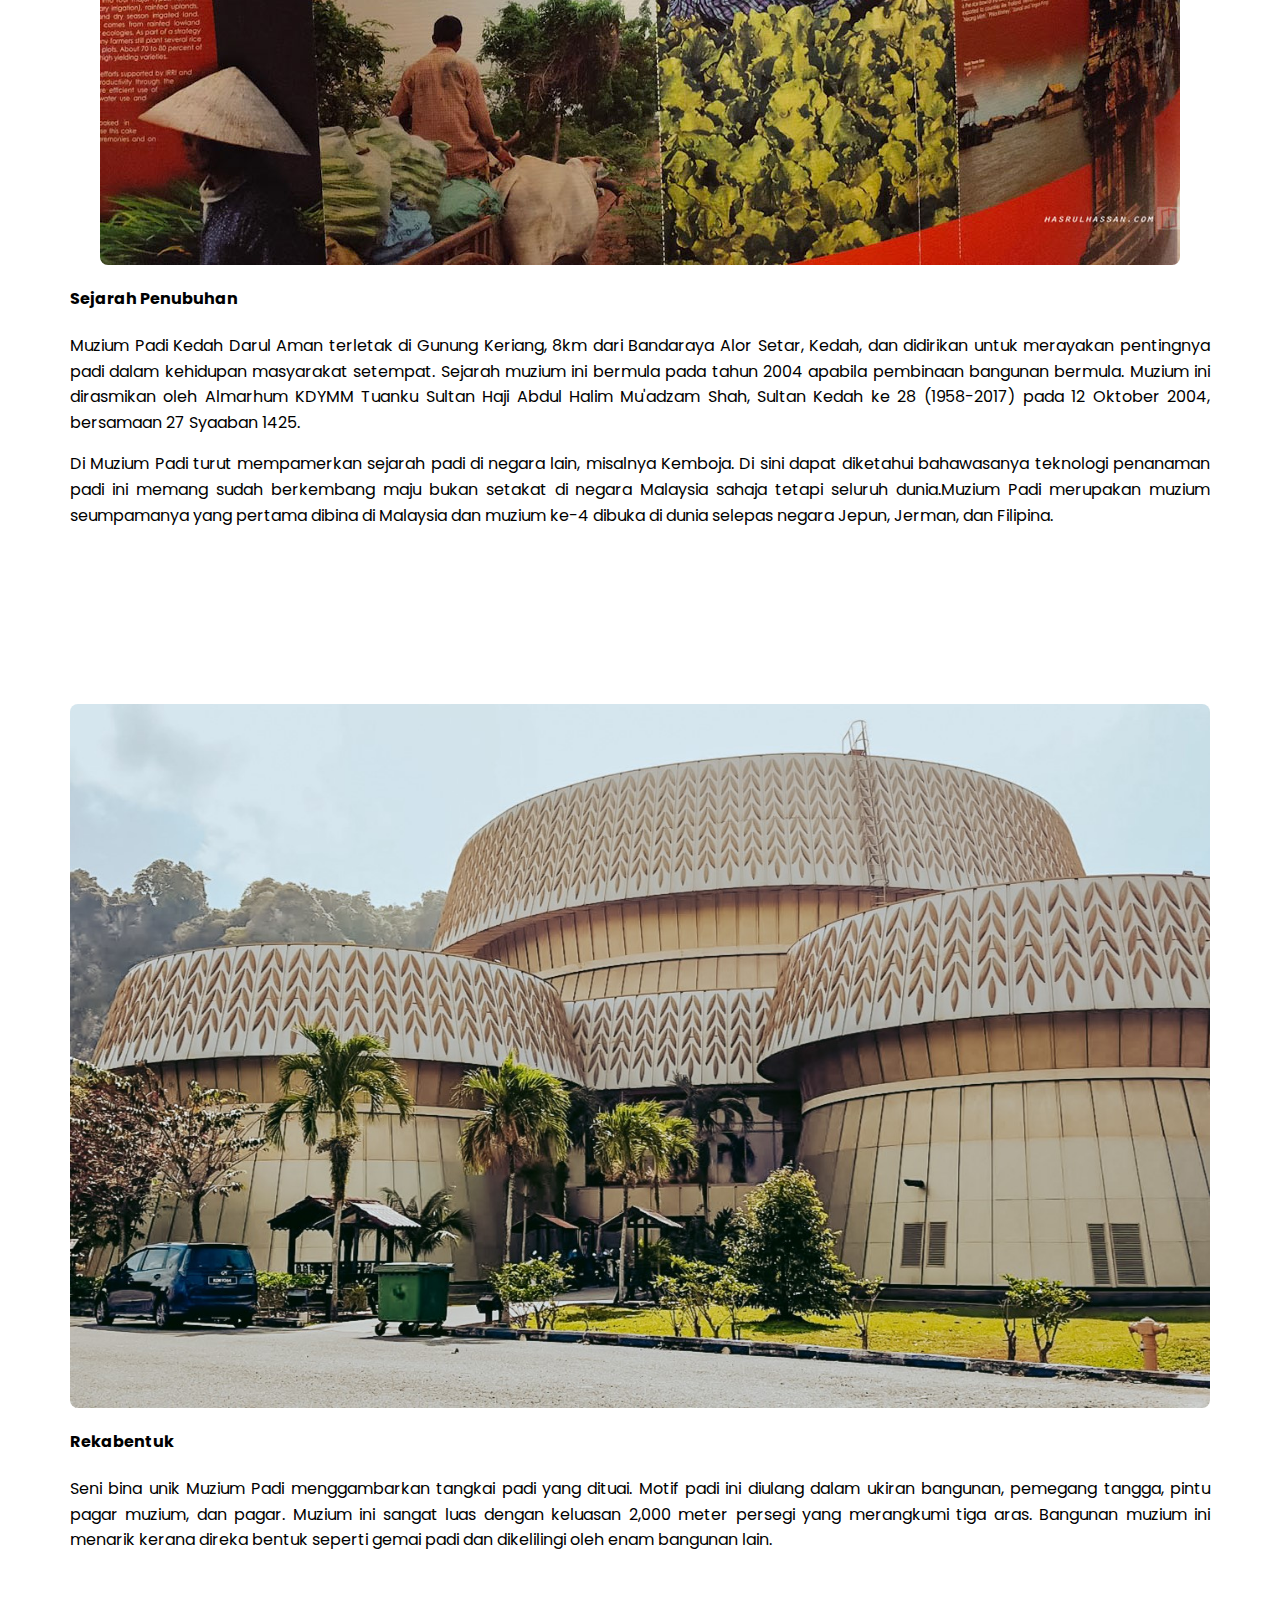
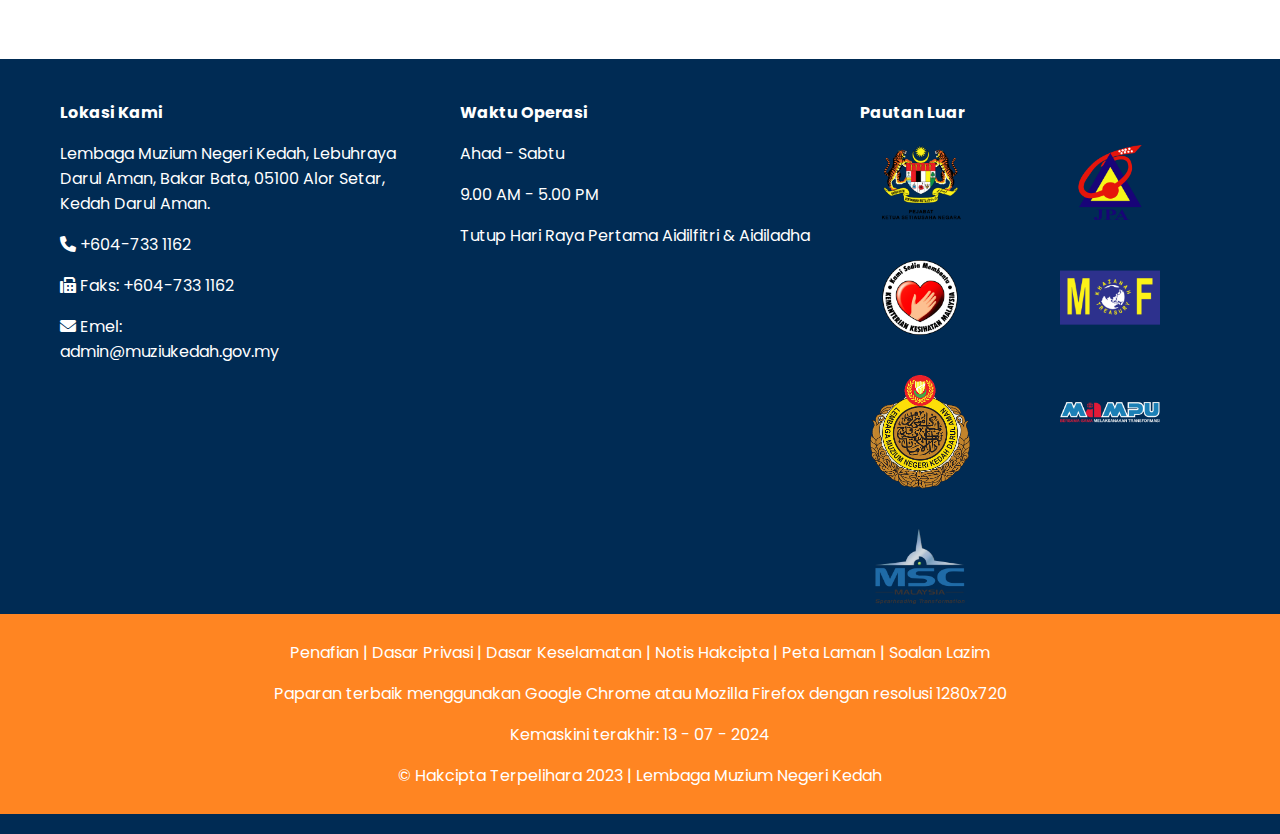
<file: history.html>
<!DOCTYPE html>
<html lang="en">
<head>
    <meta charset="UTF-8">
    <meta name="viewport" content="width=device-width, initial-scale=1.0">
    <title>Sejarah Muzium Padi</title>
    <link rel="stylesheet" href="css/styles.css">
    <link rel="stylesheet" href="https://cdnjs.cloudflare.com/ajax/libs/font-awesome/6.0.0-beta3/css/all.min.css">
    <style>
        @import url('https://fonts.googleapis.com/css2?family=Poppins:wght@400;600&display=swap');
    </style>
</head>  
<body>
    <header>
        <nav>
            <img src="images/logo.png" class="logo" alt="Logo">
            <img src="images/logok.png" class="logok" alt="LogoK">
            <a href="index.html">Utama</a>
            <div class="dropdown">
                <a href="about.html" class="dropdown-toggle">Tentang Kami</a>
                <div class="dropdown-menu">
                    <a href="history.html">Sejarah</a>
                    <a href="feedback.html">Maklum Balas Pelawat</a>
                </div>
            </div>
            <div class="dropdown">
                <a href="interesting.html" class="dropdown-toggle">Menarik di Muzium</a>
                <div class="dropdown-menu">
                    <a href="aras1.html">Aras 1: Galeri Peralatan Pertanian</a>
                    <a href="aras2.html">Aras 2: Galeri-galeri</a>
                    <a href="aras3.html">Aras 3: Mural Gunung Keriang</a>
                </div>
            </div>
            <div class="dropdown">
                <a href="perkhidmatan-atas-talian.html" class="dropdown-toggle">Perkhidmatan Atas Talian</a>
                <div class="dropdown-menu">
                    <a href="permohonan-lawatan-berpandu.html">Permohonan Lawatan Berpandu</a>
                    <a href="e-aduan">E-Aduan</a>
                </div>
            </div>
        </nav>
    </header>

    <div class="container">
        <section>
            <h2>SEJARAH MUZIUM PADI</h2>
            <h3>موزيوم ڤادي</h3>
            <div class="card">
                <img src="images/sej1.jpg" alt="Museum History">
                <img src="images/sej2.jpg" alt="Museum History">
                <h4>Sejarah Penubuhan</h4>
                <p>Muzium Padi Kedah Darul Aman terletak di Gunung Keriang, 8km dari Bandaraya Alor Setar, Kedah, dan didirikan untuk merayakan pentingnya padi dalam kehidupan masyarakat setempat. Sejarah muzium ini bermula pada tahun 2004 apabila pembinaan bangunan bermula. Muzium ini dirasmikan oleh Almarhum KDYMM Tuanku Sultan Haji Abdul Halim Mu'adzam Shah, Sultan Kedah ke 28 (1958-2017) pada 12 Oktober 2004, bersamaan 27 Syaaban 1425.</p>
                <p>Di Muzium Padi turut mempamerkan sejarah padi di negara lain, misalnya Kemboja. Di sini dapat diketahui bahawasanya teknologi penanaman padi ini memang sudah berkembang maju bukan setakat di negara Malaysia sahaja tetapi seluruh dunia.Muzium Padi merupakan muzium seumpamanya yang pertama dibina di Malaysia dan muzium ke-4 dibuka di dunia selepas negara Jepun, Jerman, dan Filipina.</p>
            </div>
        </section>
    </div>

    <div class="container">
        <section>
            <div class="card2">
                <img src="images/im2.jpg" alt="Rekabentuk">
                <h4>Rekabentuk</h4>
                <p>Seni bina unik Muzium Padi menggambarkan tangkai padi yang dituai. Motif padi ini diulang dalam ukiran bangunan, pemegang tangga, pintu pagar muzium, dan pagar. Muzium ini sangat luas dengan keluasan 2,000 meter persegi yang merangkumi tiga aras. Bangunan muzium ini menarik kerana direka bentuk seperti gemai padi dan dikelilingi oleh enam bangunan lain.</p>
            </div>
        </section>
    </div>

    <footer>
        <div class="footer-container">
            <div class="footer-section">
                <h4>Lokasi Kami</h4>
                <p>Lembaga Muzium Negeri Kedah, Lebuhraya Darul Aman, Bakar Bata, 05100 Alor Setar, Kedah Darul Aman.</p>
                <p><i class="fas fa-phone"></i> +604-733 1162</p>
                <p><i class="fas fa-fax"></i> Faks: +604-733 1162</p>
                <p><i class="fas fa-envelope"></i> Emel: <a href="mailto:admin@muziukedah.gov.my">admin@muziukedah.gov.my</a></p>
            </div>
            <div class="footer-section">
                <h4>Waktu Operasi</h4>
                <p>Ahad - Sabtu</p>
                <p>9.00 AM - 5.00 PM</p>
                <p>Tutup Hari Raya Pertama Aidilfitri & Aidiladha</p>
            </div>
            <div class="footer-section footer-logos">
                <h4>Pautan Luar</h4>
                <div class="logo-grid">
                    <img src="images/logo-ksn.png" alt="Logo 1" class="logo">
                    <img src="images/jpa-logo.png" alt="Logo 2" class="logo">
                    <img src="images/kkm-logo.png" alt="Logo 3" class="logo">
                    <img src="images/logo-mof.png" alt="Logo 4" class="logo">
                    <img src="images/logo-muzium-kedah-footer.png" alt="Logo 5" class="logo">
                    <img src="images/mampu-logo.png" alt="Logo 6" class="logo">
                    <img src="images/msc-logo.png" alt="Logo 7" class="logo">
                </div>
            </div>
        </div>
        <div class="footer-bottom">
            <p>Penafian | Dasar Privasi | Dasar Keselamatan | Notis Hakcipta | Peta Laman | Soalan Lazim</p>
            <p>Paparan terbaik menggunakan Google Chrome atau Mozilla Firefox dengan resolusi 1280x720</p>
            <p>Kemaskini terakhir: 13 - 07 - 2024</p>
            <p>© Hakcipta Terpelihara 2023 | Lembaga Muzium Negeri Kedah</p>
        </div>
    </footer>
</body>
</html>
</file>
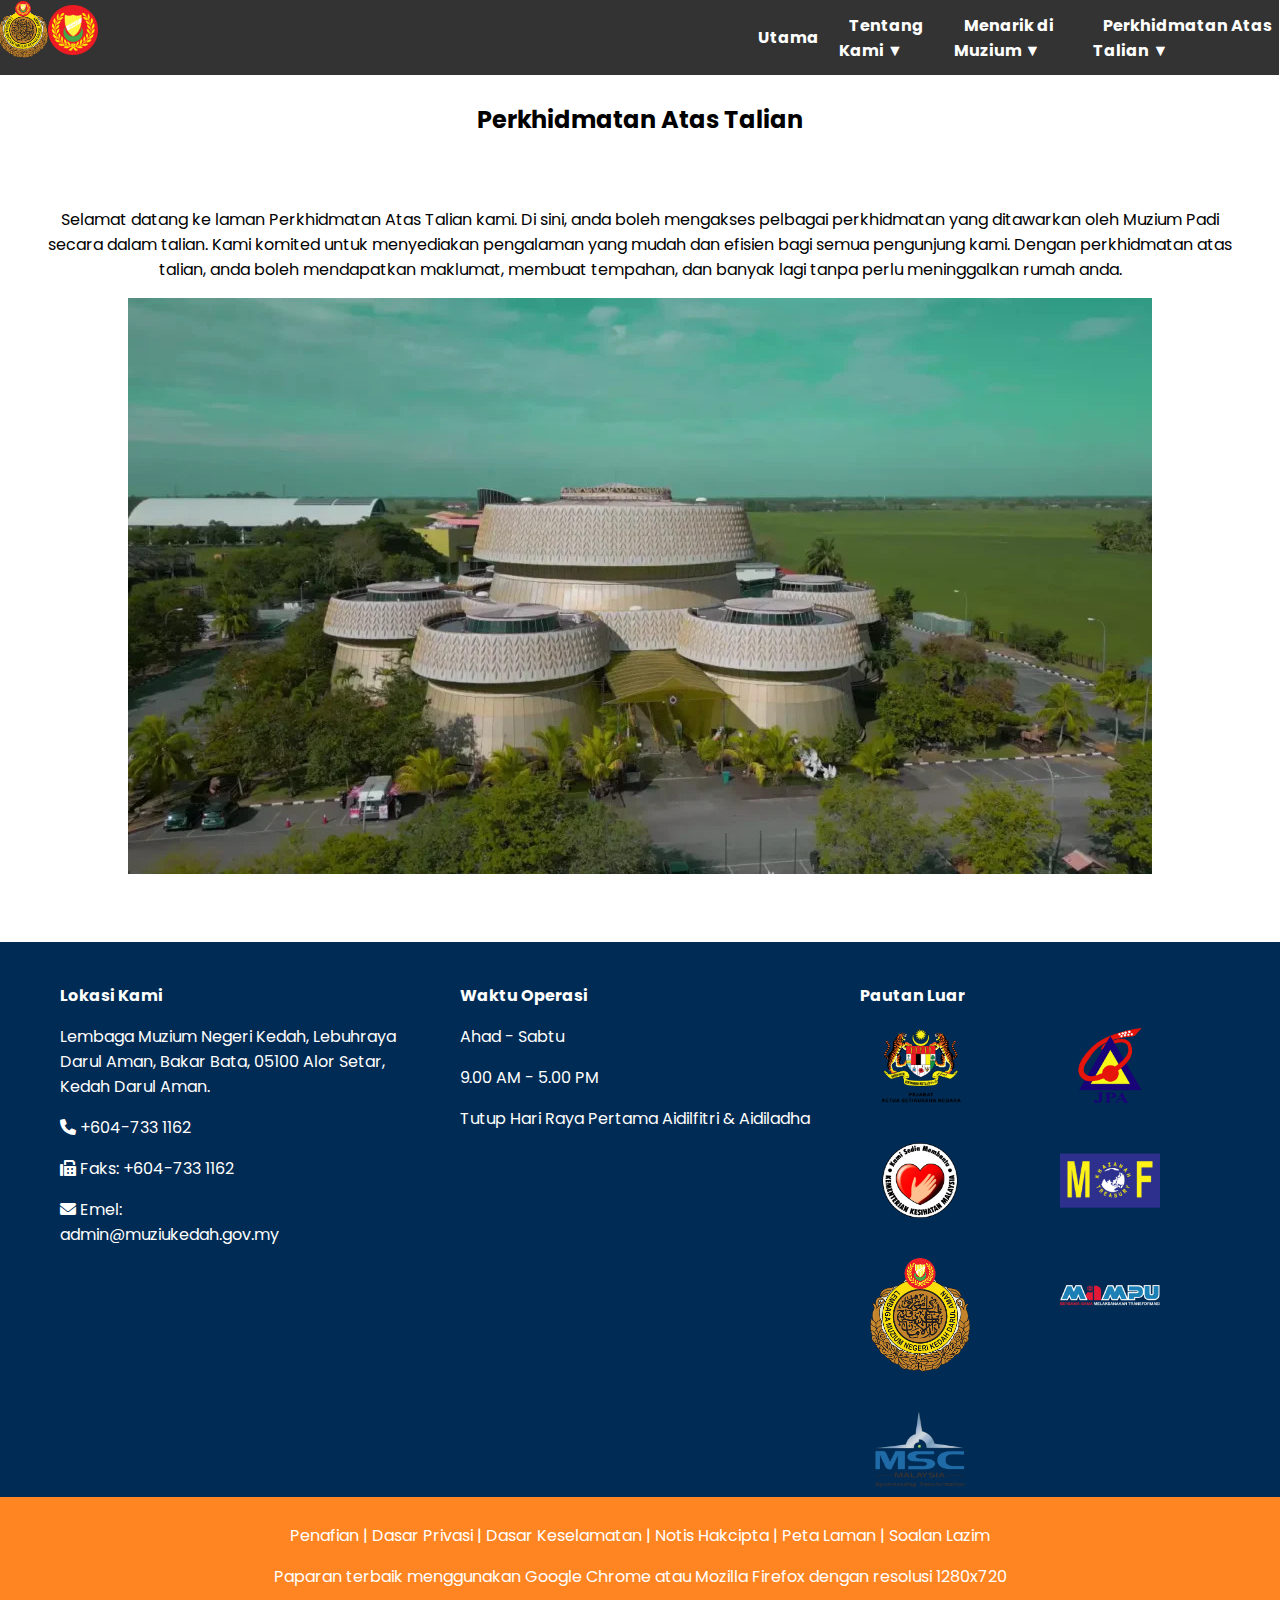
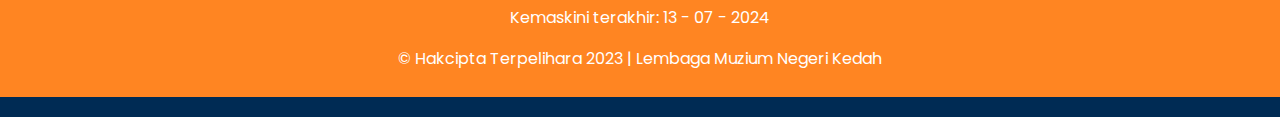
<file: perkhidmatan-atas-talian.html>
<!DOCTYPE html>
<html lang="ms">
<head>
    <meta charset="UTF-8">
    <meta name="viewport" content="width=device-width, initial-scale=1.0">
    <title>Perkhidmatan Atas Talian | Muzium Padi</title>
    <link rel="stylesheet" href="css/styles.css">
    <link href="https://fonts.googleapis.com/css2?family=Poppins:wght@400;600&display=swap" rel="stylesheet">
    <link rel="stylesheet" href="https://cdnjs.cloudflare.com/ajax/libs/font-awesome/6.0.0-beta3/css/all.min.css">
</head>
<body>
    <header>
        <nav>
            <img src="images/logo.png" class="logo" alt="Logo">
            <img src="images/logok.png" class="logok" alt="LogoK">
            <a href="index.html">Utama</a>
            <div class="dropdown">
                <a href="about.html" class="dropdown-toggle">Tentang Kami</a>
              <div class="dropdown-menu">
                <a href="history.html">Sejarah</a>
                <a href="feedback.html">Maklum Balas Pelawat</a>
              </div>
            </div>
            <div class="dropdown">
                <a href="interesting.html" class="dropdown-toggle">Menarik di Muzium</a>
                <div class="dropdown-menu">
                    <a href="aras1.html">Aras 1: Galeri Peralatan Pertanian</a>
                    <a href="aras2.html">Aras 2: Galeri-galeri</a>
                    <a href="aras3.html">Aras 3: Mural Gunung Keriang</a>
                </div>
            </div>
            <div class="dropdown">
                <a href="perkhidmatan-atas-talian.html" class="dropdown-toggle">Perkhidmatan Atas Talian</a>
                <div class="dropdown-menu">
                    <a href="https://form.jotform.me/83347428556466">Permohonan Lawatan Berpandu</a>
                    <a href="https://form.jotform.me/83396890857477">E-Aduan</a>
                </div>
            </div>
        </nav>
    </header>
    <main>
        <section class="online-services-introduction">
            <h2>Perkhidmatan Atas Talian</h2>
            <p>Selamat datang ke laman Perkhidmatan Atas Talian kami. Di sini, anda boleh mengakses pelbagai perkhidmatan yang ditawarkan oleh Muzium Padi secara dalam talian. Kami komited untuk menyediakan pengalaman yang mudah dan efisien bagi semua pengunjung kami. Dengan perkhidmatan atas talian, anda boleh mendapatkan maklumat, membuat tempahan, dan banyak lagi tanpa perlu meninggalkan rumah anda.</p>
            <img src="images/mp.jpg" alt="online">
        </section>
    </main>
    <footer>
        <div class="footer-container">
            <div class="footer-section">
                <h4>Lokasi Kami</h4>
                <p>Lembaga Muzium Negeri Kedah, Lebuhraya Darul Aman, Bakar Bata, 05100 Alor Setar, Kedah Darul Aman.</p>
                <p><i class="fas fa-phone"></i> +604-733 1162</p>
                <p><i class="fas fa-fax"></i> Faks: +604-733 1162</p>
                <p><i class="fas fa-envelope"></i> Emel: <a href="mailto:admin@muziukedah.gov.my">admin@muziukedah.gov.my</a></p>
            </div>
            <div class="footer-section">
                <h4>Waktu Operasi</h4>
                <p>Ahad - Sabtu</p>
                <p>9.00 AM - 5.00 PM</p>
                <p>Tutup Hari Raya Pertama Aidilfitri & Aidiladha</p>
            </div>
            <div class="footer-section footer-logos">
                <h4>Pautan Luar</h4>
                <div class="logo-grid">
                    <img src="images/logo-ksn.png" alt="Logo 1" class="logo">
                    <img src="images/jpa-logo.png" alt="Logo 2" class="logo">
                    <img src="images/kkm-logo.png" alt="Logo 3" class="logo">
                    <img src="images/logo-mof.png" alt="Logo 4" class="logo">
                    <img src="images/logo-muzium-kedah-footer.png" alt="Logo 5" class="logo">
                    <img src="images/mampu-logo.png" alt="Logo 6" class="logo">
                    <img src="images/msc-logo.png" alt="Logo 7" class="logo">
                </div>
            </div>
        </div>
        <div class="footer-bottom">
            <p>Penafian | Dasar Privasi | Dasar Keselamatan | Notis Hakcipta | Peta Laman | Soalan Lazim</p>
            <p>Paparan terbaik menggunakan Google Chrome atau Mozilla Firefox dengan resolusi 1280x720</p>
            <p>Kemaskini terakhir: 13 - 07 - 2024</p>
            <p>© Hakcipta Terpelihara 2023 | Lembaga Muzium Negeri Kedah</p>
    </footer>
</body>
</html>
</file>
<file: css/styles.css>
body {
    font-family: 'Poppins', sans-serif;
    margin: 0;
    padding: 0;
    box-sizing: border-box;
}

header nav {
    background-color: #333;
    padding: 1px;
    display: flex;
    justify-content: flex-start; /* Align items to the right */
    align-items: center;
}

header nav .logo {
    width: 50px; /* Adjust the size as needed */
    height: auto;
    margin-right: auto; /* Space between the logo and logok */
}

header nav .logok {
    width: 50px; /* Adjust the size as needed */
    height: auto;
    margin-right: 650px; /* Push logok to the left of nav links */
}

header nav a {
    color: white;
    text-decoration: none;
    margin: 0 10px;
    padding: 10px;
    margin-left: auto; /* Push navigation links to the right */
}

header nav .dropdown {
    position: relative;
}

header nav .dropdown-toggle::after {
    content: " ▼";
}

header nav .dropdown-menu {
    display: none;
    position: absolute;
    background-color: rgb(221, 221, 221);
    top: 100%;
    left: 0;
    box-shadow: 0 8px 16px rgba(0,0,0,0.2);
}

header nav .dropdown:hover .dropdown-menu {
    display: block;
}

header nav .dropdown-menu a {
    color: black;
    padding: 10px;
    display: block;
}

h3 {
    padding: 15px;
}

.container {
    padding: 50px;
}

.container section {
    max-width: 1500px;
    margin: 0 auto;
}

.container h2, .container h3 {
    text-align: center;
}

.feedback-section {
    width: 70%;
}

.social-media {
    width: 25%;
    padding-left: 20px;
}

.card, .card2 {
    background-color: #ffffff;
    padding: 20px;
    border-radius: 8px;
    margin-top: 20px;
    text-align: justify;
    line-height: 1.6;
}

.card img, .card2 img {
    max-width: 100%;
    height: auto;
    border-radius: 8px;
    display: block;
    margin: 0 auto 20px;
}

footer {
    background-color: #002b54;
    color: white;
    padding: 20px 0;
    margin-top: 20px;
}

.footer-container {
    display: flex;
    justify-content: space-between;
    max-width: 1200px;
    margin: 0 auto;
    padding: 0 20px;
}

.footer-section {
    flex: 1;
    padding: 0 20px;
}

footer-logos {
    display: flex;
    justify-content: space-between;
    align-items:center;
    flex-wrap: wrap;
    padding: 0 20px; /* Adjust padding as needed */
}

.footer-section h4 {
    margin-bottom: 10px;
}

.footer-section p, .footer-section a {
    color: white;
    text-decoration: none;
    margin-bottom: 5px;
    display: block;
}

.footer-section a:hover {
    text-decoration: underline;
}

.footer-logos img {
    margin: 10px;
    gap: 20px;
    max-width: 100px; /* Adjust the width as needed */
    height: auto;
    display: block;
}

.footer-bottom {
    background-color: #ff8522;
    text-align: center;
    padding: 10px 20px;
}

.footer-bottom a {
    color: white;
    text-decoration: none;
    margin: 0 10px;
}

.footer-bottom a:hover {
    text-decoration: underline;
}

/* Responsive Design */
@media (max-width: 768px) {
    .header nav {
        flex-direction: column;
        align-items: flex-start;
    }

    .footer-container {
        flex-direction: column;
        align-items: center;
    }

    .footer-section {
        padding: 10px 0;
    }
}

.footer-logos .logo-grid {
    display: grid;
    grid-template-columns: repeat(2, 1fr); /* Creates two columns */
    gap: 20px; /* Adjusts the space between logos */
}

.footer-logos .logo {
    width: 100px;
    height: auto;
    margin: 10px;
}

/* Adjustments for different screen sizes */
@media (max-width: 768px) {
    .footer-logos .logo {
        width: 80px;
        margin: 5px;
    }
}

@media (max-width: 480px) {
    .footer-logos .logo {
        width: 60px;
        margin: 5px;
    }
}

.container-gallery {
    width: 1200px;
    margin: 0 auto;
    padding: 50px;
}

.gallery {
    display: flex;
    flex-wrap: wrap;
    gap: 20px;
}

.gallery-item {
    flex: 1 1 calc(50% - 10px);
    box-shadow: 0 2px 4px rgba(0, 0, 0, 0.1);
    overflow: hidden;
    min-width: 300px;
    background: #f9f9f9;
    padding: 20px;
    border: 1px solid #ddd;
    border-radius: 8px;
}

.gallery-item img {
    width: 100%;
    height: auto;
    object-fit: cover;
    margin-right: 20px;
    border-radius: 8px;
}

.gallery-item h3 {
    margin-top: 10px 0;
    color: #3c0417;
    font-size: 1.2em;
}

.gallery-item p {
    margin: 10px 0;
    color: #555;
}

.container-gallery h2, .container-gallery h3 {
    text-align: center;
}

main {
    padding: 2em;
    text-align: center;
}

.slider {
    position: relative;
    width: 100%;
    overflow: hidden;
    margin: 2em 0;
}

.slider-container {
    display: flex;
    transition: transform 0.5s ease-in-out;
}

.slider-container img {
    width: 500px; /* Adjust width as needed */
    height: 400px; /* Adjust height as needed */
    object-fit: cover; /* Maintain aspect ratio */
    margin-right: 10px;
}

.slide-button {
    position: absolute;
    top: 50%;
    transform: translateY(-50%);
    background-color: rgba(0, 0, 0, 0.5);
    color: white;
    border: none;
    padding: 10px;
    cursor: pointer;
}

.slide-button.left {
    left: 0;
}

.slide-button.right {
    right: 0;
}

/* Style for the heading */
h1 {
    font-family: 'Montserrat', sans-serif; /* Use the selected font */
    font-size: 4em; /* Adjust the size as needed */
    color: #FFFFFF; /* White color */
    text-shadow: 8px 8px 8px rgba(4, 3, 44, 0.874); /* Add a shadow for better visibility */
    text-align: center;
    margin-top: 20px; /* Adjust the spacing as needed */
}

h2 {
    color: black;
    padding: 50px;
}

.introduction {
    margin-bottom: 2em;
}

.visi-misi {
    display: flex;
    justify-content: space-between;
    align-items: flex-start;
}

.visi, .misi {
    flex: 1;
    margin: 0 0em;
}

img {
    max-width: 100%;
    height: auto;
    display: block;
    margin: 0 auto 1em auto;
}

/* Style for the navigation bar */
nav {
    position: absolute;
    top: 0;
    right:1px;
    width: 100%;
    display: flex;
    justify-content: right; /* Align items to the right */
    align-items: center;
    padding: 10px 20px; /* Adjust padding as needed */
    z-index: 1000; /* Ensure the nav is above other elements */
}

/* Style for the navigation links */
nav a {
    margin-right: 20px; /* Space between links */
    text-decoration: none;
    color: #000; /* Change this to your preferred text color */
    font-weight: bold;
    font-size: 16px; /* Adjust font size as needed */
}

nav a:hover {
    color: #555; /* Change this to your preferred hover color */
}

/* Additional styles for the logo */
header .logo {
    margin-right: auto; /* Push other items to the right */
}
</file>
